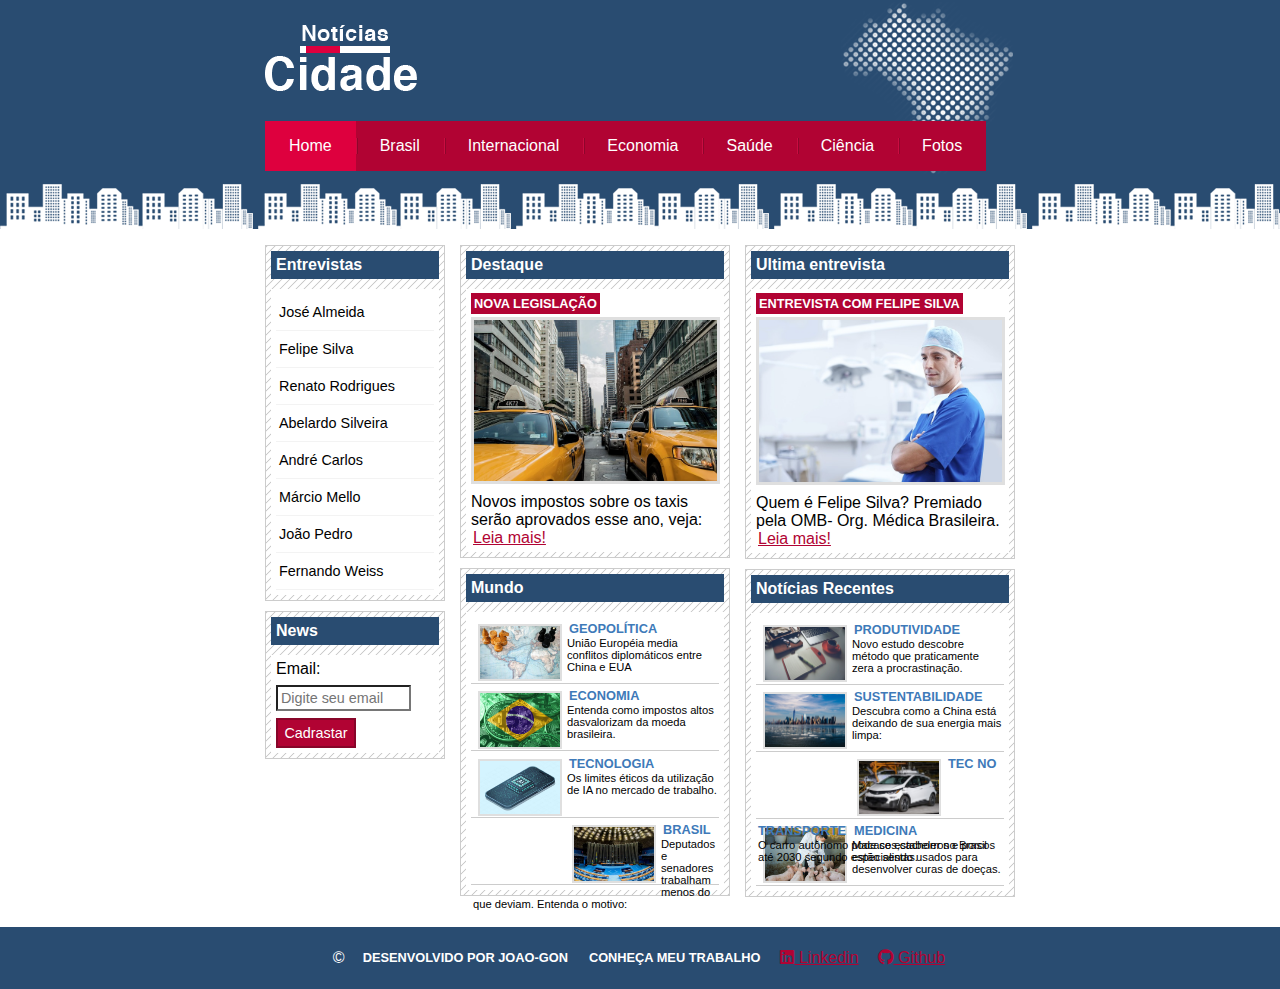
<file: Projeto Notícias da Cidade/Html/index.html>
<!DOCTYPE html>
<html lang="pt-BR">
    <head>
        <title>Notícias cidade</title>
        <meta charset="UTF-8">
        <meta name="viewport" content="width=device-width, initial-scale=1.1">
        <link rel="stylesheet" href="https://cdnjs.cloudflare.com/ajax/libs/font-awesome/6.4.2/css/all.min.css">
        <!-- Favicon -->
        <link rel="icon" type="image/x-icon" sizes="32X32" href="../Imagens/icon NC.png">
        <!-- Arquivo Css -->
        <link rel="stylesheet" href="../Css/noticia-da-cidade.css">
    </head>

    <body id="tres-colunas" class="home">

        <!--Início Conteiner-->
        <div id="container">

            <!--Início Topo-->
            <div id="topo">
                
                <h1 class="logo">Noticias Cidade</h1>

                <ul id="navegacao">

                    <li class="primeiro">
                        <a id="home" href="index.html">Home</a>
                    </li>

                    <li>
                        <a id="brasil" href="brasil.html">Brasil</a>
                    </li>

                    <li>
                        <a id="internacional" href="internacional.html">Internacional</a>
                    </li>
                    
                    <li>
                        <a id="economia" href="economia.html">Economia</a>
                    </li>

                    <li>
                        <a id="saude" href="saude.html">Saúde</a>
                    </li>

                    <li>
                        <a id="ciencia" href="ciencia.html">Ciência</a>
                    </li>

                    <li>
                        <a id="fotos" href="fotos.html">Fotos</a>
                    </li>

                </ul>

            </div><!--Fim Topo-->

            <!--Início Conteudo-->
            <div id="conteudo">

                <div id="primario">

                    <div class="caixa destaque">

                        <h2>Destaque</h2>

                        <div class="caixa-conteudo">

                            <h3>Nova legislação</h3>

                            <img class="imagem-principal" src="../Imagens/taxi.jpg" alt="" width="100%">

                            <p>Novos impostos sobre os taxis serão aprovados esse ano, veja:</p>

                            <a href="brasil.html">Leia mais!</a>

                        </div>

                    </div>

                    <div class="caixa">

                        <h2>Mundo</h2>

                        <div class="caixa-conteudo">

                            <ul id="lista-noticias">

                                <li>
                                    <a href="internacional.html">
                                        <img src="../Imagens/GEOPOLÍTICA.jpg" width="80">
                                    
                                        <h3>Geopolítica</h3>
                                        <p>União Européia media conflitos diplomáticos entre China e EUA</p>
                                    </a>
                                </li>

                                <li>
                                    <a href="economia.html">
                                        <img src="../Imagens/ECONOMIA BRASIL.jpg" width="80">
                                    
                                        <h3>Economia </h3>
                                        <p>Entenda como impostos altos dasvalorizam da moeda brasileira.</p>
                                    </a>
                                </li>

                                <li>
                                    <a href="ciencia.html">
                                        <img src="../Imagens/TEC3.avif" width="80">
                                    
                                        <h3>Tecnologia </h3>
                                        <p>Os limites éticos da utilização de IA no mercado de trabalho.</p>
                                    </a>
                                </li>

                                <li>
                                    <a href="brasil.html">
                                        <img src="../Imagens/senado.webp" width="80">
                                    
                                        <h3>Brasil </h3>
                                        <p>Deputados e senadores trabalham menos do que deviam. Entenda o motivo:</p>
                                    </a>
                                </li>
                                
                            </ul>

                        </div>

                    </div>

                </div>


                <div id="secundario">

                    <div class="caixa destaque">

                        <h2> Ultima entrevista </h2>

                        <div class="caixa-conteudo">

                            <h3>Entrevista com Felipe Silva</h3>

                            <img class="imagem-principal" src="../Imagens/doutor.jpg" alt="" width="100%">

                            <p>Quem é Felipe Silva? Premiado pela OMB- Org. Médica Brasileira.</p>

                            <a href="saude.html">Leia mais!</a>

                        </div>

                    </div>

                     <div class="caixa"> 

                        <h2>Notícias Recentes</h2>

                        <div class="caixa-conteudo">

                            <ul id="lista-noticias">

                                <li>
                                    <a href="economia.html">
                                        <img src="../Imagens/tecnologia.jpg" width="80">
                                    
                                        <h3>Produtividade </h3>
                                        <p>Novo estudo descobre método que praticamente zera a procrastinação.</p>
                                    </a>
                                </li>

                                <li>
                                    <a href="internacional.html">
                                        <img src="../Imagens/cidade.jpg" width="80">
                                    
                                        <h3>Sustentabilidade</h3>
                                        <p> Descubra como a China está deixando de sua energia mais limpa:</p>
                                    </a>
                                </li>

                                <li>
                                    <a href="ciencia.html">
                                        <img src="../Imagens/Carros-autonomos-1.jpg" width="80">
                                    
                                        <h3>Tec no Transporte </h3>
                                        <p>O carro autônomo pode se estabeler no Brasil até 2030 segundo especialistas.</p>
                                    </a>
                                </li>

                                <li>
                                    <a href="saude.html">
                                        <img src="../Imagens/porcos2.jpeg" width="80">
                                    
                                        <h3>Medicina </h3>
                                        <p>Macacos,cachorros e porcos estão sendo usados para desenvolver curas de doeças.</p>
                                    </a>
                                </li>
                                
                            </ul>

                        </div>

                    </div>
                    
                </div>

                <!--Início Lateral-->
                <div id="lateral">

                    <div class="caixa">

                        <h2>Entrevistas</h2>

                        <div class="caixa-conteudo">
                            <ul>
                                <li> <a href="">José Almeida</a></li>
                                <li><a href="">Felipe Silva</a></li>
                                <li><a href="">Renato Rodrigues</a></li>
                                <li><a href="">Abelardo Silveira</a></li>
                                <li><a href="">André Carlos</a></li>
                                <li><a href="">Márcio Mello</a></li>
                                <li><a href="">João Pedro</a></li>
                                <li><a href="">Fernando Weiss</a></li>
                            </ul>
                        </div>

                    </div>

                    <div class="caixa">

                        <h2>News</h2>

                        <div class="caixa-conteudo">
                            
                            <form action="">

                                <div>

                                    <label for="email">Email:</label>
                                    <input type="text" name="email" id="email" placeholder="Digite seu email">

                                </div>
                                
                                <div>

                                    <input class="submit" type="submit" value="Cadrastar">

                                </div>
                            </form>

                        </div>

                    </div>

                </div><!--Fim Lateral-->
               
            </div> <!--Fim Conteudo-->

        </div><!--Fim Conteiner-->

        <!--Início Rodapé-->
        <div id="conteiner-rodape" style="clear: both;"> 

            <div id="rodape">
                &copy; 
                <h3>Desenvolvido por Joao-GON</h3> 
                <h3>Conheça meu trabalho</h3>
                <a href="https://www.linkedin.com/in/jo%C3%A3o-gon%C3%A7alves01/">
                <i class="fa-brands fa-linkedin"></i> Linkedin</a>
                <a href="https://github.com/joao-GON">
                <i class="fa-brands fa-github"></i> Github</a>
            </div>
        </div><!--Fim Rodapé-->
        
    </body>

</html>
</file>
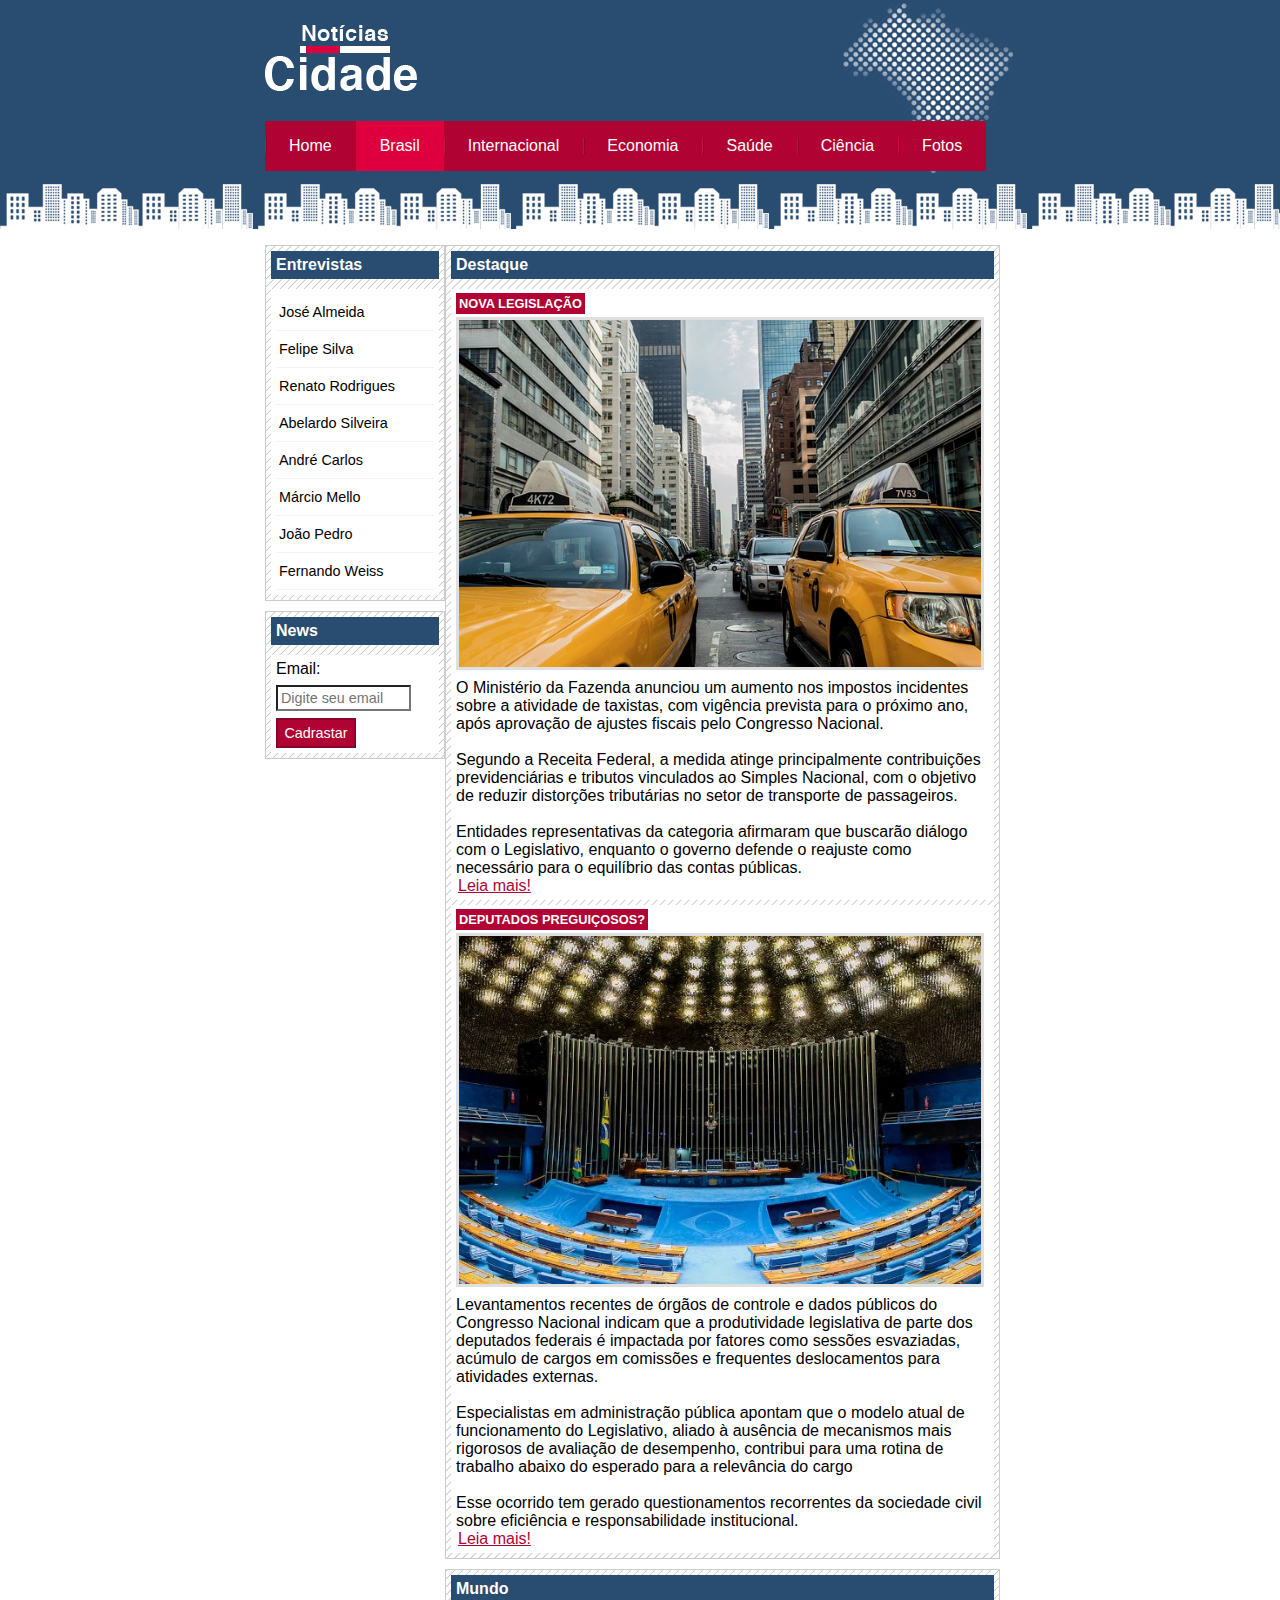
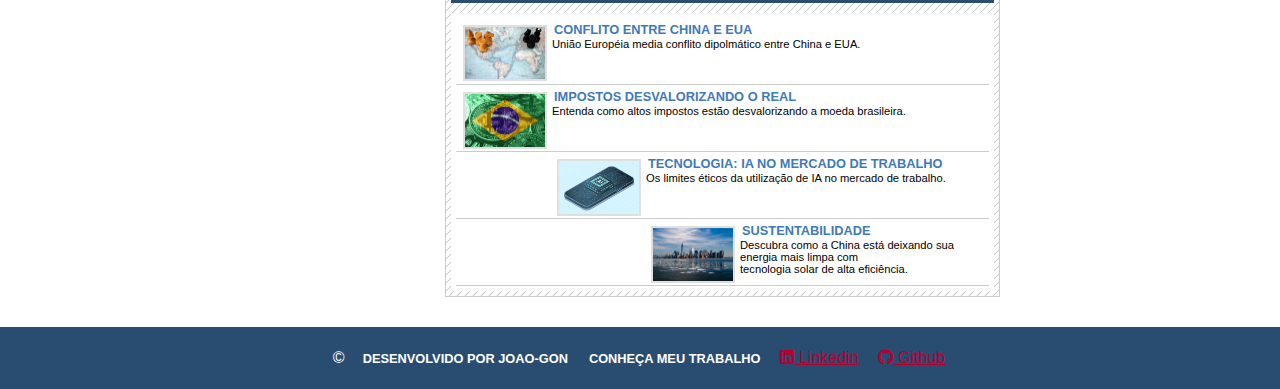
<file: Projeto Notícias da Cidade/Html/brasil.html>
<!DOCTYPE html>
<html lang="pt-BR">
    <head>
        <title>Notícias cidade</title>
        <meta charset="UTF-8">
        <meta name="viewport" content="width=device-width, initial-scale=1.1">
        <link rel="stylesheet" href="https://cdnjs.cloudflare.com/ajax/libs/font-awesome/6.4.2/css/all.min.css">
        <!-- Favicon -->
        <link rel="icon" type="image/x-icon" sizes="32X32" href="../Imagens/icon NC.png">
        <!-- Arquivo Css -->
        <link rel="stylesheet" href="../Css/noticia-da-cidade.css">
    </head>

    <body id="duas-colunas" class="brasil">

        <!--Início Conteiner-->
        <div id="container">

            <!--Início Topo-->
            <div id="topo">
                
                <h1 class="logo">Noticias Cidade</h1>

                <ul id="navegacao">

                    <li class="primeiro">
                        <a id="home" href="index.html">Home</a>
                    </li>

                    <li>
                        <a id="brasil" href="brasil.html">Brasil</a>
                    </li>

                    <li>
                        <a id="internacional" href="internacional.html">Internacional</a>
                    </li>
                    
                    <li>
                        <a id="economia" href="economia.html">Economia</a>
                    </li>

                    <li>
                        <a id="saude" href="saude.html">Saúde</a>
                    </li>

                    <li>
                        <a id="ciencia" href="ciencia.html">Ciência</a>
                    </li>

                    <li>
                        <a id="fotos" href="fotos.html">Fotos</a>
                    </li>

                </ul>

            </div><!--Fim Topo-->

            <!--Início Conteudo-->
            <div id="conteudo">

                <div id="primario">

                    <div class="caixa destaque">

                        <h2>Destaque</h2>

                        <div class="caixa-conteudo">

                            <h3>Nova legislação</h3>

                            <img class="imagem-principal" src="../Imagens/taxi.jpg" alt="" width="100%">

                            <p>O Ministério da Fazenda anunciou um aumento nos impostos incidentes sobre a atividade 
                                de taxistas, com vigência prevista para o próximo ano, após aprovação de ajustes fiscais
                                pelo Congresso Nacional. <br> <br>
                               Segundo a Receita Federal, a medida atinge principalmente contribuições previdenciárias e
                               tributos vinculados ao Simples Nacional, com o objetivo de reduzir distorções tributárias 
                               no setor de transporte de passageiros.<br> <br> Entidades representativas da categoria afirmaram que
                                buscarão diálogo com o Legislativo, enquanto o governo defende o reajuste como necessário 
                                para o equilíbrio das contas públicas.
                            </p>

                            <a href="">Leia mais!</a>

                        </div>


                        <div class="caixa-conteudo">

                            <h3>Deputados Preguiçosos?</h3>

                            <img class="imagem-principal" src="../Imagens/senado.webp" alt="" width="100%">

                            <p>Levantamentos recentes de órgãos de controle e dados públicos do Congresso Nacional
                                indicam que a produtividade legislativa de parte dos deputados federais é impactada
                                por fatores como sessões esvaziadas, acúmulo de cargos em comissões e frequentes
                                deslocamentos para atividades externas.<br> <br> Especialistas em administração pública apontam 
                                que o modelo atual de funcionamento do Legislativo, aliado à ausência de mecanismos mais 
                                rigorosos de avaliação de desempenho, contribui para uma rotina de trabalho abaixo do 
                                esperado para a relevância do cargo<br> <br> Esse ocorrido tem gerado questionamentos recorrentes da 
                                sociedade civil sobre eficiência e responsabilidade institucional.</p>

                            <a href="">Leia mais!</a>

                        </div>

                    </div>

                    

                    <div class="caixa">

                        <h2>Mundo</h2>

                        <div class="caixa-conteudo">

                            <ul id="lista-noticias">

                                <li>
                                    <a href="internacional.html">
                                        <img src="../Imagens/GEOPOLÍTICA.jpg" width="80">
                                    
                                        <h3>Conflito entre China e EUA </h3>
                                        <p>União Européia media conflito dipolmático entre China e EUA.</p>
                                    </a>
                                </li>

                                <li>
                                    <a href="economia.html">
                                        <img src="../Imagens/ECONOMIA BRASIL.jpg" width="80">
                                    
                                        <h3>Impostos desvalorizando o real </h3>
                                        <p>Entenda como altos impostos estão desvalorizando a moeda brasileira.</p>
                                    </a>
                                </li>

                                <li>
                                    <a href="ciencia.html">
                                        <img src="../Imagens/TEC3.avif" width="80">
                                    
                                        <h3>Tecnologia: IA no mercado de trabalho </h3>
                                        <p>Os limites éticos da utilização de IA no mercado de trabalho.</p>
                                    </a>
                                </li>

                                <li>
                                    <a href="internacional.html">
                                        <img src="../Imagens/cidade.jpg" width="80">
                                    
                                        <h3>Sustentabilidade </h3>
                                        <p>Descubra como a China está deixando sua energia mais limpa com <br> tecnologia solar de alta eficiência.</p>
                                    </a>
                                </li>
                                
                            </ul>

                        </div>

                    </div>

                </div>


                <!--Início Lateral-->
                <div id="lateral">

                    <div class="caixa">

                        <h2>Entrevistas</h2>

                        <div class="caixa-conteudo">
                            <ul>
                                <li> <a href="">José Almeida</a></li>
                                <li><a href="">Felipe Silva</a></li>
                                <li><a href="">Renato Rodrigues</a></li>
                                <li><a href="">Abelardo Silveira</a></li>
                                <li><a href="">André Carlos</a></li>
                                <li><a href="">Márcio Mello</a></li>
                                <li><a href="">João Pedro</a></li>
                                <li><a href="">Fernando Weiss</a></li>
                            </ul>
                        </div>

                    </div>

                    <div class="caixa">

                        <h2>News</h2>

                        <div class="caixa-conteudo">
                            
                            <form action="">

                                <div>

                                    <label for="email">Email:</label>
                                    <input type="text" name="email" id="email" placeholder="Digite seu email">

                                </div>
                                
                                <div>

                                    <input class="submit" type="submit" value="Cadrastar">

                                </div>
                            </form>

                        </div>

                    </div>

                </div><!--Fim Lateral-->
               
            </div> <!--Fim Conteudo-->

        </div><!--Fim Conteiner-->

        <!--Início Rodapé-->
        <div id="conteiner-rodape" style="clear: both;"> 

            <div id="rodape">
                &copy; 
                <h3>Desenvolvido por Joao-GON</h3> 
                <h3>Conheça meu trabalho</h3>
                <a href="https://www.linkedin.com/in/jo%C3%A3o-gon%C3%A7alves01/">
                <i class="fa-brands fa-linkedin"></i> Linkedin</a>
                <a href="https://github.com/joao-GON">
                <i class="fa-brands fa-github"></i> Github</a>
            </div>

        </div><!--Fim Rodapé-->
        
    </body>

</html>
</file>
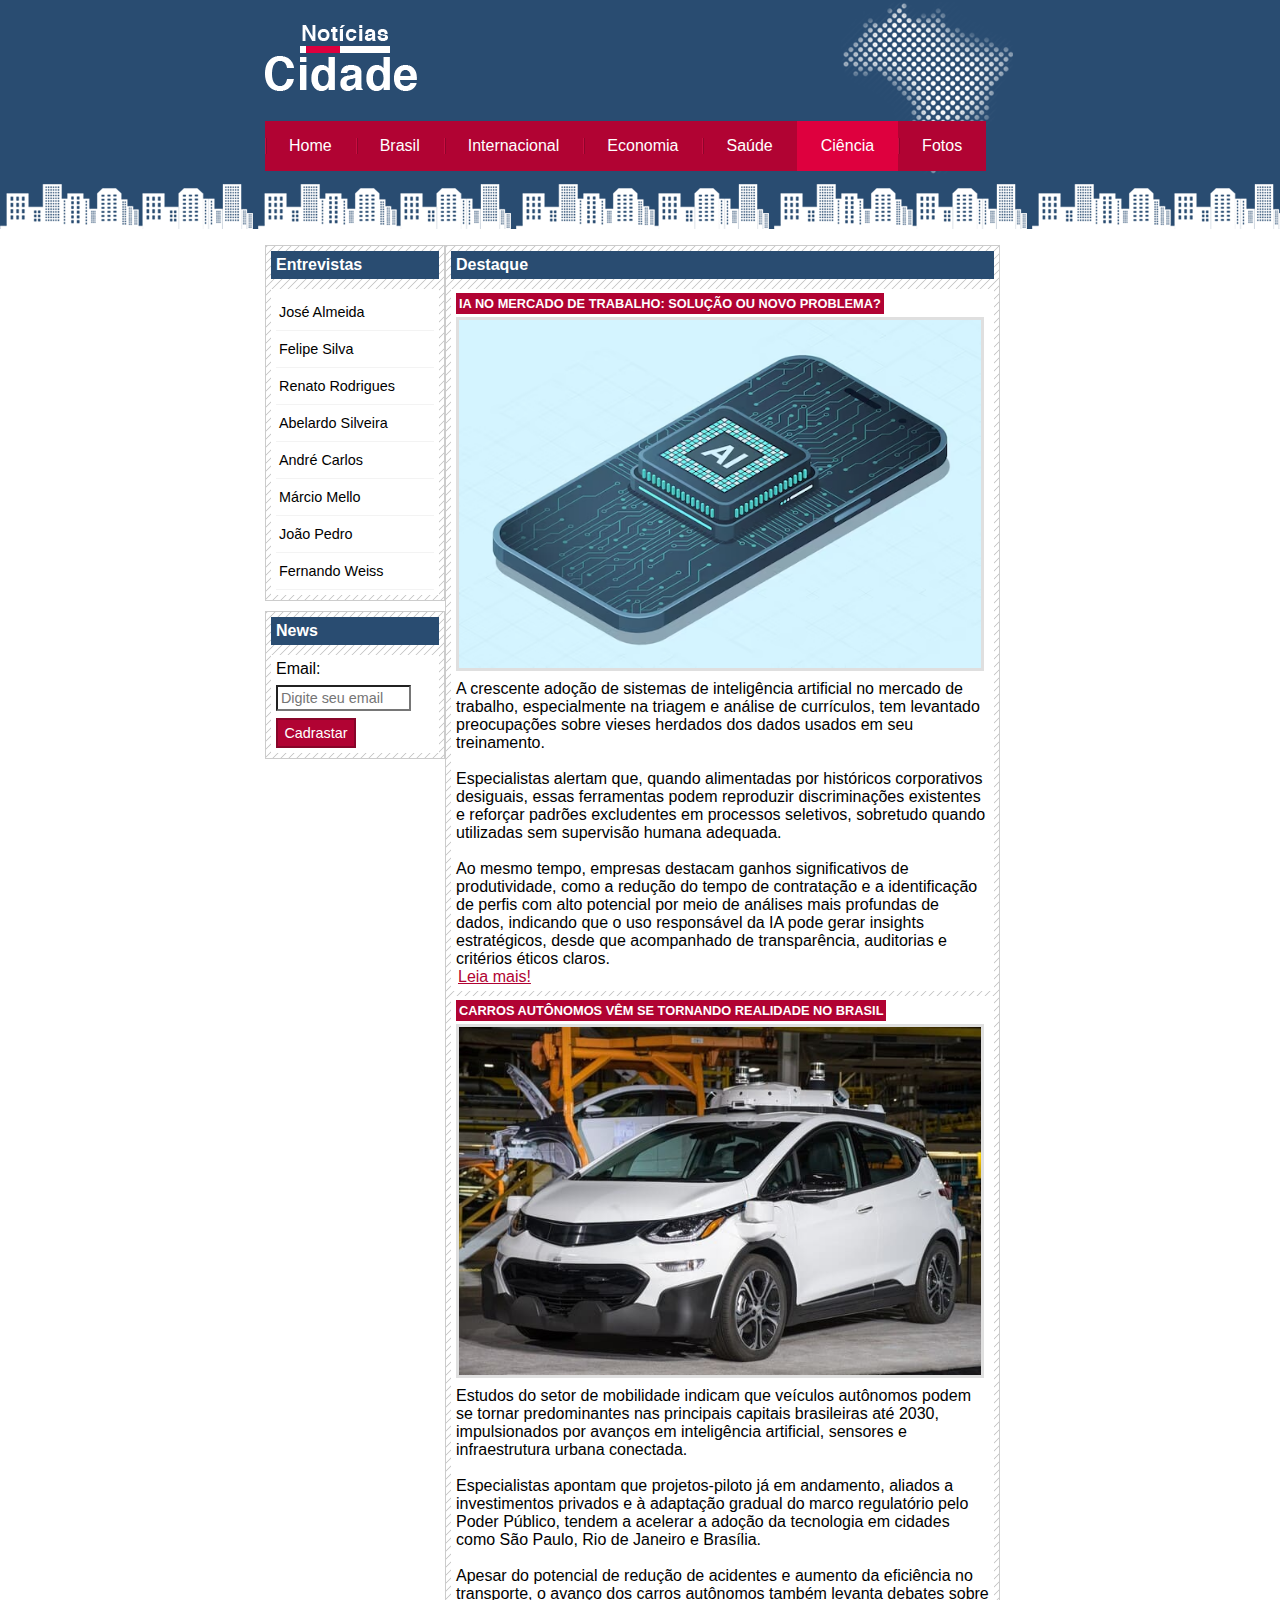
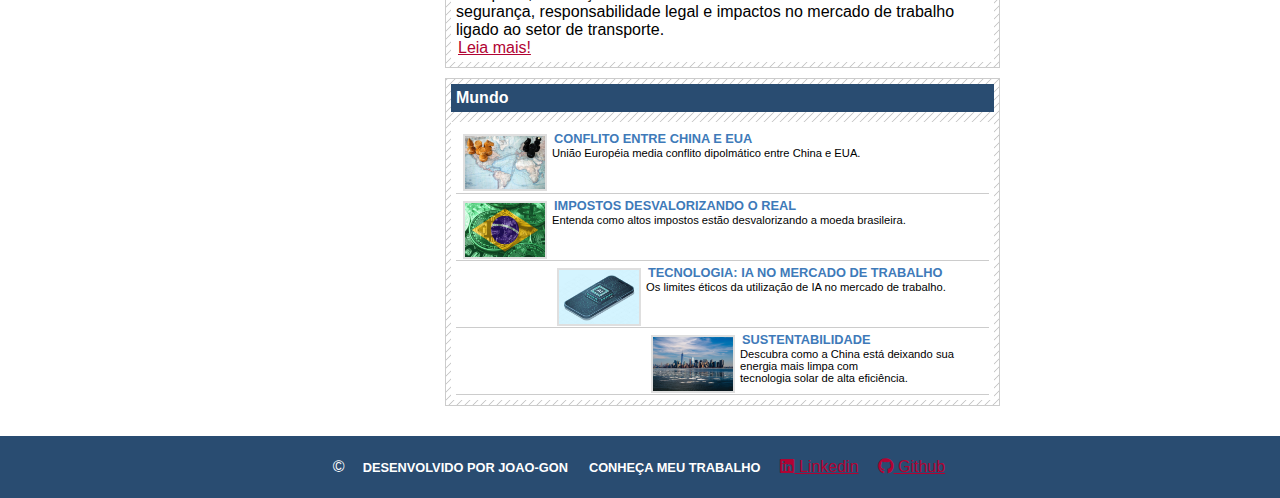
<file: Projeto Notícias da Cidade/Html/ciencia.html>
<!DOCTYPE html>
<html lang="pt-BR">
    <head>
        <title>Notícias cidade</title>
        <meta charset="UTF-8">
        <meta name="viewport" content="width=device-width, initial-scale=1.1">
        <link rel="stylesheet" href="https://cdnjs.cloudflare.com/ajax/libs/font-awesome/6.4.2/css/all.min.css">
        <!-- Favicon -->
        <link rel="icon" type="image/x-icon" sizes="32X32" href="../Imagens/icon NC.png">
        <!-- Arquivo Css -->
        <link rel="stylesheet" href="../Css/noticia-da-cidade.css">
    </head>

    <body id="duas-colunas" class="ciencia">

        <!--Início Conteiner-->
        <div id="container">

            <!--Início Topo-->
            <div id="topo">
                
                <h1 class="logo">Noticias Cidade</h1>

                <ul id="navegacao">

                    <li class="primeiro">
                        <a id="home" href="index.html">Home</a>
                    </li>

                    <li>
                        <a id="brasil" href="brasil.html">Brasil</a>
                    </li>

                    <li>
                        <a id="internacional" href="internacional.html">Internacional</a>
                    </li>
                    
                    <li>
                        <a id="economia" href="economia.html">Economia</a>
                    </li>

                    <li>
                        <a id="saude" href="saude.html">Saúde</a>
                    </li>

                    <li>
                        <a id="ciencia" href="ciencia.html">Ciência</a>
                    </li>

                    <li>
                        <a id="fotos" href="fotos.html">Fotos</a>
                    </li>

                </ul>

            </div><!--Fim Topo-->

            <!--Início Conteudo-->
            <div id="conteudo">

                <div id="primario">

                    <div class="caixa destaque">

                        <h2>Destaque</h2>

                        <div class="caixa-conteudo">

                            <h3>IA no mercado de trabalho: Solução ou novo problema? </h3>

                            <img class="imagem-principal" src="../Imagens/TEC3.avif" alt="" width="100%">

                            <p> A crescente adoção de sistemas de inteligência artificial no mercado de trabalho,
                                especialmente na triagem e análise de currículos, tem levantado preocupações sobre
                                vieses herdados dos dados usados em seu treinamento.<br> <br> Especialistas alertam que,
                                quando alimentadas por históricos corporativos desiguais, essas ferramentas 
                                podem reproduzir discriminações existentes e reforçar padrões excludentes em 
                                processos seletivos, sobretudo quando utilizadas sem supervisão humana 
                                adequada.<br> <br> Ao mesmo tempo, empresas destacam ganhos significativos de produtividade,
                                como a redução do tempo de contratação e a identificação de perfis com alto potencial
                                por meio de análises mais profundas de dados, indicando que o uso responsável da IA 
                                pode gerar insights estratégicos, desde que acompanhado de transparência, auditorias 
                                e critérios éticos claros.
                            </p>

                            <a href="">Leia mais!</a>

                        </div>

                         <div class="caixa-conteudo">

                            <h3>Carros autônomos vêm se tornando realidade no Brasil</h3>

                            <img class="imagem-principal" src="../Imagens/Carros-autonomos-1.jpg" alt="" width="100%">

                            <p>Estudos do setor de mobilidade indicam que veículos autônomos podem se tornar predominantes 
                               nas principais capitais brasileiras até 2030, impulsionados por avanços em inteligência artificial, 
                               sensores e infraestrutura urbana conectada.<br> <br> Especialistas apontam que projetos-piloto já em andamento, 
                               aliados a investimentos privados e à adaptação gradual do marco regulatório pelo Poder Público, tendem
                               a acelerar a adoção da tecnologia em cidades como São Paulo, Rio de Janeiro e Brasília.<br> <br> Apesar do potencial 
                               de redução de acidentes e aumento da eficiência no transporte, o avanço dos carros autônomos também levanta
                               debates sobre segurança, responsabilidade legal e impactos no mercado de trabalho ligado ao setor de transporte.
                            </p>

                            <a href="">Leia mais!</a>

                        </div>

                    

                    </div>


                    <div class="caixa">

                        <h2>Mundo</h2>

                        <div class="caixa-conteudo">

                            <ul id="lista-noticias">

                                <li>
                                    <a href="internacional.html">
                                        <img src="../Imagens/GEOPOLÍTICA.jpg" width="80">
                                    
                                        <h3>Conflito entre China e EUA </h3>
                                        <p>União Européia media conflito dipolmático entre China e EUA.</p>
                                    </a>
                                </li>

                                <li>
                                    <a href="economia.html">
                                        <img src="../Imagens/ECONOMIA BRASIL.jpg" width="80">
                                    
                                        <h3>Impostos desvalorizando o real </h3>
                                        <p>Entenda como altos impostos estão desvalorizando a moeda brasileira.</p>
                                    </a>
                                </li>

                                <li>
                                    <a href="ciencia.html">
                                        <img src="../Imagens/TEC3.avif" width="80">
                                    
                                        <h3>Tecnologia: IA no mercado de trabalho </h3>
                                        <p>Os limites éticos da utilização de IA no mercado de trabalho.</p>
                                    </a>
                                </li>

                                <li>
                                    <a href="internacional.html">
                                        <img src="../Imagens/cidade.jpg" width="80">
                                    
                                        <h3>Sustentabilidade </h3>
                                        <p>Descubra como a China está deixando sua energia mais limpa com <br> tecnologia solar de alta eficiência.</p>
                                    </a>
                                </li>
                                
                            </ul>

                        </div>

                    </div>

                </div>


                <!--Início Lateral-->
                <div id="lateral">

                    <div class="caixa">

                        <h2>Entrevistas</h2>

                        <div class="caixa-conteudo">
                            <ul>
                                <li> <a href="">José Almeida</a></li>
                                <li><a href="">Felipe Silva</a></li>
                                <li><a href="">Renato Rodrigues</a></li>
                                <li><a href="">Abelardo Silveira</a></li>
                                <li><a href="">André Carlos</a></li>
                                <li><a href="">Márcio Mello</a></li>
                                <li><a href="">João Pedro</a></li>
                                <li><a href="">Fernando Weiss</a></li>
                            </ul>
                        </div>

                    </div>

                    <div class="caixa">

                        <h2>News</h2>

                        <div class="caixa-conteudo">
                            
                            <form action="">

                                <div>

                                    <label for="email">Email:</label>
                                    <input type="text" name="email" id="email" placeholder="Digite seu email">

                                </div>
                                
                                <div>

                                    <input class="submit" type="submit" value="Cadrastar">

                                </div>
                            </form>

                        </div>

                    </div>

                </div><!--Fim Lateral-->
               
            </div> <!--Fim Conteudo-->

        </div><!--Fim Conteiner-->

        <!--Início Rodapé-->
        <div id="conteiner-rodape" style="clear: both;"> 

            <div id="rodape">
                &copy; 
                <h3>Desenvolvido por Joao-GON</h3> 
                <h3>Conheça meu trabalho</h3>
                <a href="https://www.linkedin.com/in/jo%C3%A3o-gon%C3%A7alves01/">
                <i class="fa-brands fa-linkedin"></i> Linkedin</a>
                <a href="https://github.com/joao-GON">
                <i class="fa-brands fa-github"></i> Github</a>
            </div>

        </div><!--Fim Rodapé-->
        
    </body>

</html>
</file>
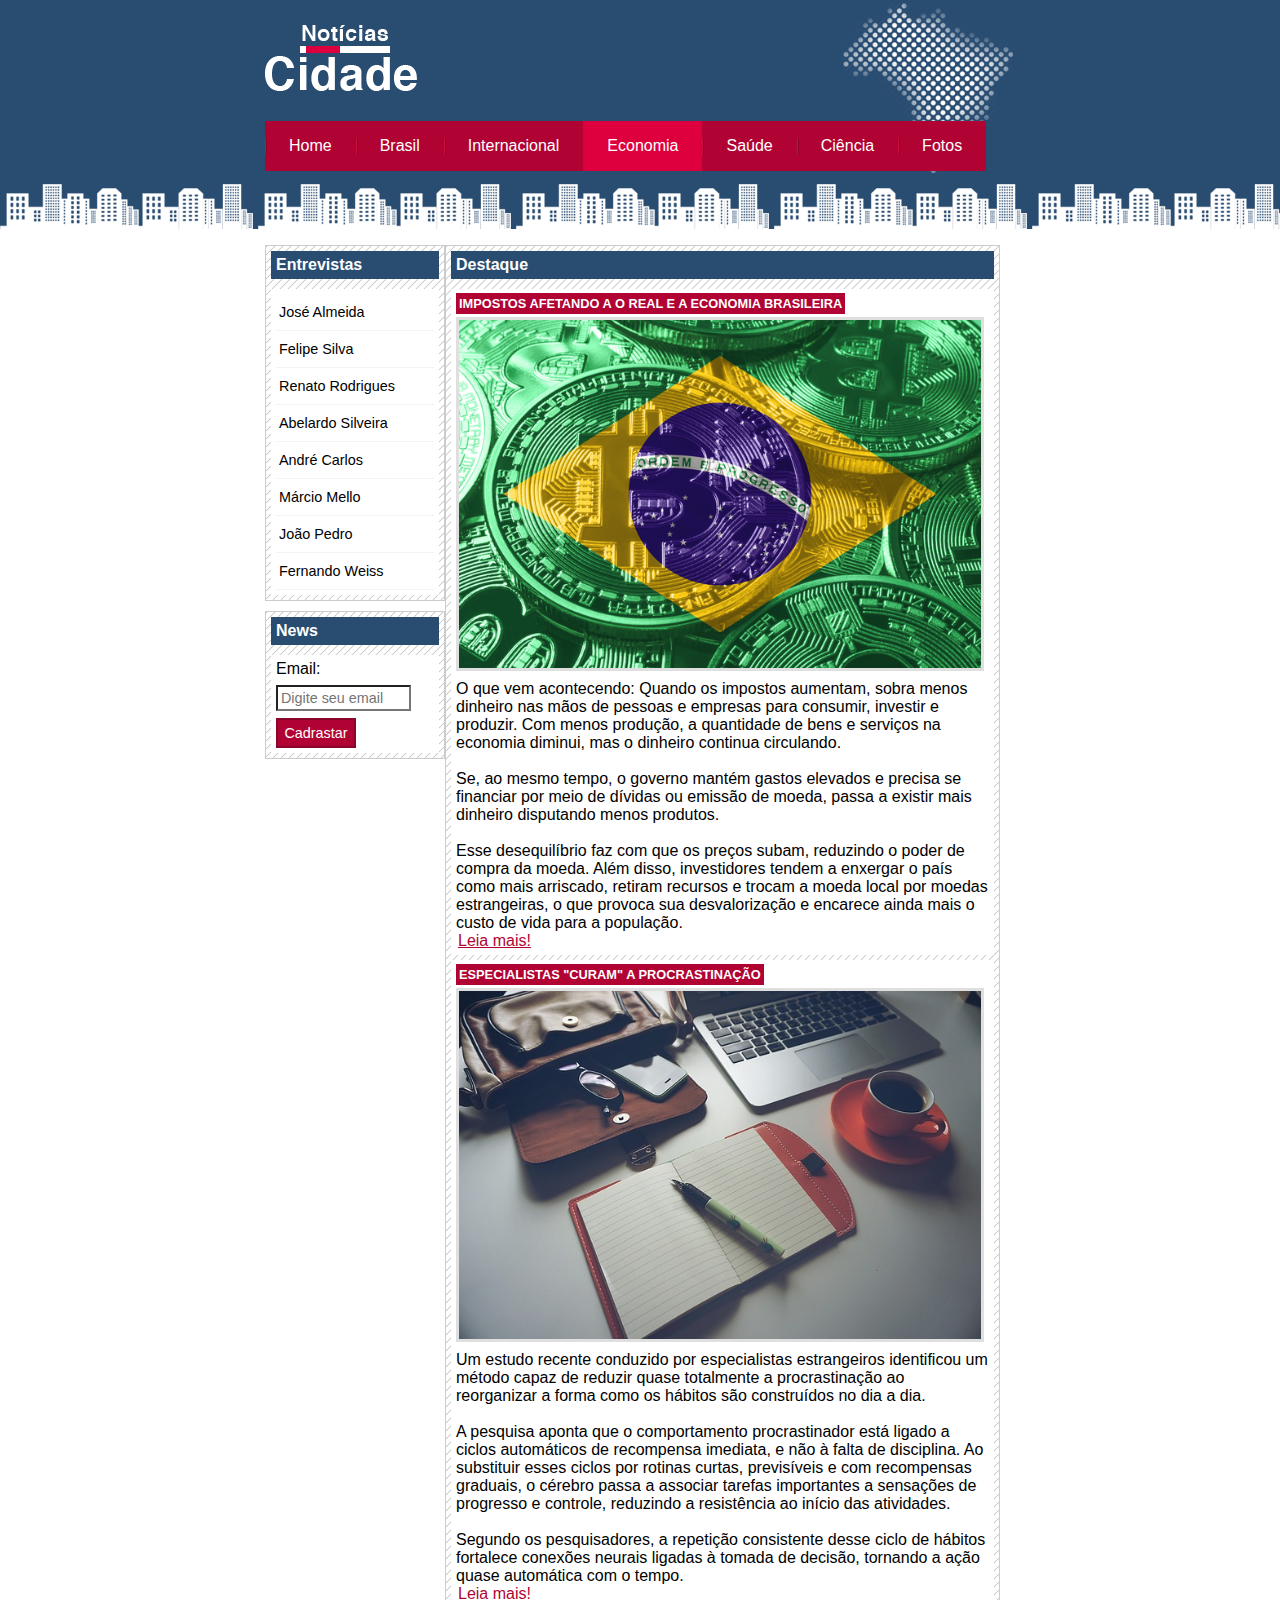
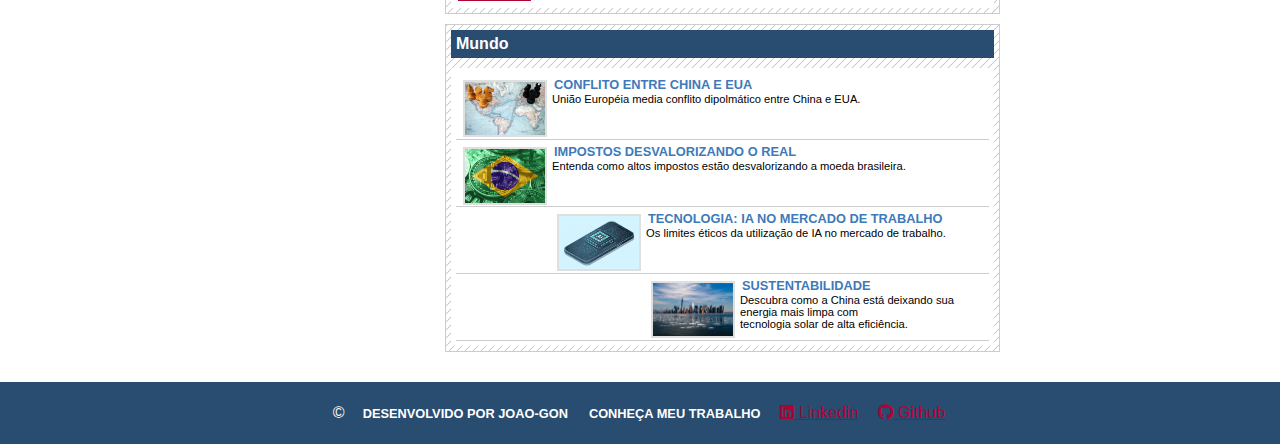
<file: Projeto Notícias da Cidade/Html/economia.html>
<!DOCTYPE html>
<html lang="pt-BR">
    <head>
        <title>Notícias cidade</title>
        <meta charset="UTF-8">
        <meta name="viewport" content="width=device-width, initial-scale=1.1">
        <link rel="stylesheet" href="https://cdnjs.cloudflare.com/ajax/libs/font-awesome/6.4.2/css/all.min.css">
        <!-- Favicon -->
        <link rel="icon" type="image/x-icon" sizes="32X32" href="../Imagens/icon NC.png">
        <!-- Arquivo Css -->
        <link rel="stylesheet" href="../Css/noticia-da-cidade.css">
    </head>

    <body id="duas-colunas" class="economia">

        <!--Início Conteiner-->
        <div id="container">

            <!--Início Topo-->
            <div id="topo">
                
                <h1 class="logo">Noticias Cidade</h1>

                <ul id="navegacao">

                    <li class="primeiro">
                        <a id="home" href="index.html">Home</a>
                    </li>

                    <li>
                        <a id="brasil" href="brasil.html">Brasil</a>
                    </li>

                    <li>
                        <a id="internacional" href="internacional.html">Internacional</a>
                    </li>
                    
                    <li>
                        <a id="economia" href="economia.html">Economia</a>
                    </li>

                    <li>
                        <a id="saude" href="saude.html">Saúde</a>
                    </li>

                    <li>
                        <a id="ciencia" href="ciencia.html">Ciência</a>
                    </li>

                    <li>
                        <a id="fotos" href="fotos.html">Fotos</a>
                    </li>

                </ul>

            </div><!--Fim Topo-->

            <!--Início Conteudo-->
            <div id="conteudo">

                <div id="primario">

                    <div class="caixa destaque">

                        <h2>Destaque</h2>

                        <div class="caixa-conteudo">

                            <h3>Impostos afetando a o real e a economia brasileira</h3>

                            <img class="imagem-principal" src="../Imagens/ECONOMIA BRASIL.jpg" alt="" width="100%">

                            <p>O que vem acontecendo: Quando os impostos aumentam, sobra menos dinheiro nas mãos de pessoas e empresas para consumir, 
                               investir e produzir. Com menos produção, a quantidade de bens e serviços na economia diminui, 
                               mas o dinheiro continua circulando. <br> <br>Se, ao mesmo tempo, o governo mantém gastos elevados e 
                               precisa se financiar por meio de dívidas ou emissão de moeda, passa a existir mais dinheiro 
                               disputando menos produtos.<br> <br> Esse desequilíbrio faz com que os preços subam, reduzindo o 
                               poder de compra da moeda. Além disso, investidores tendem a enxergar o país como mais 
                               arriscado, retiram recursos e trocam a moeda local por moedas estrangeiras, o que 
                               provoca sua desvalorização e encarece ainda mais o custo de vida para a população.
                            </p>

                            <a href="">Leia mais!</a>

                        </div>

                        <div class="caixa-conteudo">

                            <h3>Especialistas "curam" a procrastinação</h3>

                            <img class="imagem-principal" src="../Imagens/tecnologia.jpg" alt="" width="100%">

                            <p>Um estudo recente conduzido por especialistas estrangeiros identificou um 
                              método capaz de reduzir quase totalmente a procrastinação ao reorganizar a 
                              forma como os hábitos são construídos no dia a dia.<br> <br> A pesquisa aponta que o 
                              comportamento procrastinador está ligado a ciclos automáticos de recompensa 
                              imediata, e não à falta de disciplina. Ao substituir esses ciclos por rotinas 
                              curtas, previsíveis e com recompensas graduais, o cérebro passa a associar 
                              tarefas importantes a sensações de progresso e controle, reduzindo a resistência
                              ao início das atividades.<br> <br> Segundo os pesquisadores, a repetição consistente 
                              desse ciclo de hábitos fortalece conexões neurais ligadas à tomada de decisão,
                               tornando a ação quase automática com o tempo.
                            </p>

                            <a href="">Leia mais!</a>

                        </div>

                    

                    </div>


                    <div class="caixa">

                        <h2>Mundo</h2>

                        <div class="caixa-conteudo">

                            <ul id="lista-noticias">

                                <li>
                                    <a href="internacional.html">
                                        <img src="../Imagens/GEOPOLÍTICA.jpg" width="80">
                                    
                                        <h3>Conflito entre China e EUA </h3>
                                        <p>União Européia media conflito dipolmático entre China e EUA.</p>
                                    </a>
                                </li>

                                <li>
                                    <a href="economia.html">
                                        <img src="../Imagens/ECONOMIA BRASIL.jpg" width="80">
                                    
                                        <h3>Impostos desvalorizando o real </h3>
                                        <p>Entenda como altos impostos estão desvalorizando a moeda brasileira.</p>
                                    </a>
                                </li>

                                <li>
                                    <a href="ciencia.html">
                                        <img src="../Imagens/TEC3.avif" width="80">
                                    
                                        <h3>Tecnologia: IA no mercado de trabalho </h3>
                                        <p>Os limites éticos da utilização de IA no mercado de trabalho.</p>
                                    </a>
                                </li>

                                <li>
                                    <a href="internacional.html">
                                        <img src="../Imagens/cidade.jpg" width="80">
                                    
                                        <h3>Sustentabilidade </h3>
                                        <p>Descubra como a China está deixando sua energia mais limpa com <br> tecnologia solar de alta eficiência.</p>
                                    </a>
                                </li>
                                
                            </ul>

                        </div>

                    </div>

                </div>


                <!--Início Lateral-->
                <div id="lateral">

                    <div class="caixa">

                        <h2>Entrevistas</h2>

                        <div class="caixa-conteudo">
                            <ul>
                                <li> <a href="">José Almeida</a></li>
                                <li><a href="">Felipe Silva</a></li>
                                <li><a href="">Renato Rodrigues</a></li>
                                <li><a href="">Abelardo Silveira</a></li>
                                <li><a href="">André Carlos</a></li>
                                <li><a href="">Márcio Mello</a></li>
                                <li><a href="">João Pedro</a></li>
                                <li><a href="">Fernando Weiss</a></li>
                            </ul>
                        </div>

                    </div>

                    <div class="caixa">

                        <h2>News</h2>

                        <div class="caixa-conteudo">
                            
                            <form action="">

                                <div>

                                    <label for="email">Email:</label>
                                    <input type="text" name="email" id="email" placeholder="Digite seu email">

                                </div>
                                
                                <div>

                                    <input class="submit" type="submit" value="Cadrastar">

                                </div>
                            </form>

                        </div>

                    </div>

                </div><!--Fim Lateral-->
               
            </div> <!--Fim Conteudo-->

        </div><!--Fim Conteiner-->

        <!--Início Rodapé-->
        <div id="conteiner-rodape" style="clear: both;"> 

            <div id="rodape">
                &copy; 
                <h3>Desenvolvido por Joao-GON</h3> 
                <h3>Conheça meu trabalho</h3>
                <a href="https://www.linkedin.com/in/jo%C3%A3o-gon%C3%A7alves01/">
                <i class="fa-brands fa-linkedin"></i> Linkedin</a>
                <a href="https://github.com/joao-GON">
                <i class="fa-brands fa-github"></i> Github</a>
            </div>

        </div><!--Fim Rodapé-->
        
    </body>

</html>
</file>
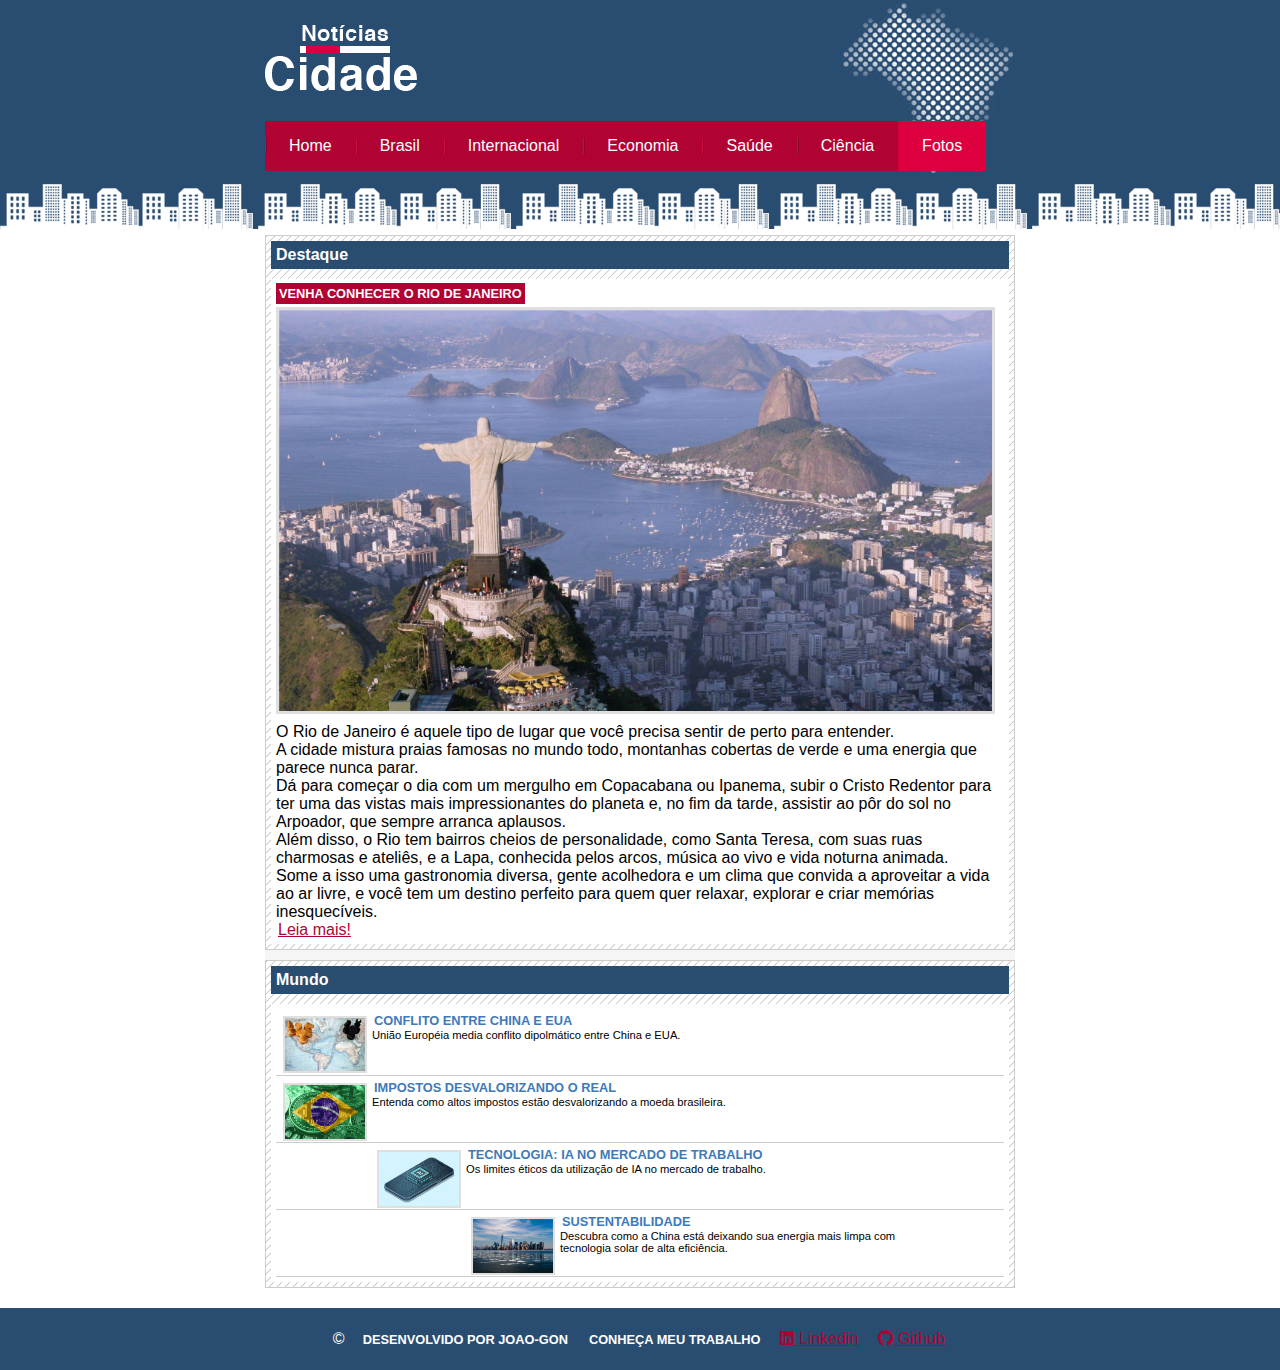
<file: Projeto Notícias da Cidade/Html/fotos.html>
<!DOCTYPE html>
<html lang="pt-BR">
    <head>
        <title>Notícias cidade</title>
        <meta charset="UTF-8">
        <meta name="viewport" content="width=device-width, initial-scale=1.1">
        <link rel="stylesheet" href="https://cdnjs.cloudflare.com/ajax/libs/font-awesome/6.4.2/css/all.min.css">
        <!-- Favicon -->
        <link rel="icon" type="image/x-icon" sizes="32X32" href="../Imagens/icon NC.png">
        <!-- Arquivo Css -->
        <link rel="stylesheet" href="../Css/noticia-da-cidade.css">
    </head>

    <body id="uma-coluna" class="fotos">

        <!--Início Conteiner-->
        <div id="container">

            <!--Início Topo-->
            <div id="topo">
                
                <h1 class="logo">Noticias Cidade</h1>

                <ul id="navegacao">

                    <li class="primeiro">
                        <a id="home" href="index.html">Home</a>
                    </li>

                    <li>
                        <a id="brasil" href="brasil.html">Brasil</a>
                    </li>

                    <li>
                        <a id="internacional" href="internacional.html">Internacional</a>
                    </li>
                    
                    <li>
                        <a id="economia" href="economia.html">Economia</a>
                    </li>

                    <li>
                        <a id="saude" href="saude.html">Saúde</a>
                    </li>

                    <li>
                        <a id="ciencia" href="ciencia.html">Ciência</a>
                    </li>

                    <li>
                        <a id="fotos" href="fotos.html">Fotos</a>
                    </li>

                </ul>

            </div><!--Fim Topo-->

            <!--Início Conteudo-->
            <div id="conteudo">

                <div id="primario">

                    <div class="caixa destaque">

                        <h2>Destaque</h2>

                        <div class="caixa-conteudo">

                            <h3>Venha conhecer o Rio de janeiro</h3>

                            <img class="imagem-principal" src="../Imagens/RIO-DE-JANEIRO.jpg" alt="" width="100%">

                            <p>O Rio de Janeiro é aquele tipo de lugar que você precisa sentir de perto para entender.
                            <br> A cidade mistura praias famosas no mundo todo, montanhas cobertas de verde e uma energia que parece nunca parar.
                            <br> Dá para começar o dia com um mergulho em Copacabana ou Ipanema, subir o Cristo Redentor para ter uma das vistas mais 
                            impressionantes do planeta e, no fim da tarde, assistir ao pôr do sol no Arpoador, que sempre arranca aplausos.
                            <br> Além disso, o Rio tem bairros cheios de personalidade, como Santa Teresa, com suas ruas charmosas e ateliês, e a Lapa, 
                            conhecida pelos arcos, música ao vivo e vida noturna animada.
                            <br> Some a isso uma gastronomia diversa, gente acolhedora e um clima que convida a aproveitar a vida ao ar livre, 
                            e você tem um destino perfeito para quem quer relaxar, explorar e criar memórias inesquecíveis.</p>

                            <a href="">Leia mais!</a>

                        </div>

                    </div>

                    <div class="caixa">

                        <h2>Mundo</h2>

                        <div class="caixa-conteudo">

                            <ul id="lista-noticias">

                                <li>
                                    <a href="internacional.html">
                                        <img src="../Imagens/GEOPOLÍTICA.jpg" width="80">
                                    
                                        <h3>Conflito entre China e EUA </h3>
                                        <p>União Européia media conflito dipolmático entre China e EUA.</p>
                                    </a>
                                </li>

                                <li>
                                    <a href="economia.html">
                                        <img src="../Imagens/ECONOMIA BRASIL.jpg" width="80">
                                    
                                        <h3>Impostos desvalorizando o real </h3>
                                        <p>Entenda como altos impostos estão desvalorizando a moeda brasileira.</p>
                                    </a>
                                </li>

                                <li>
                                    <a href="ciencia.html">
                                        <img src="../Imagens/TEC3.avif" width="80">
                                    
                                        <h3>Tecnologia: IA no mercado de trabalho </h3>
                                        <p>Os limites éticos da utilização de IA no mercado de trabalho.</p>
                                    </a>
                                </li>

                                <li>
                                    <a href="internacional.html">
                                        <img src="../Imagens/cidade.jpg" width="80">
                                    
                                        <h3>Sustentabilidade </h3>
                                        <p>Descubra como a China está deixando sua energia mais limpa com <br> tecnologia solar de alta eficiência.</p>
                                    </a>
                                </li>
                                
                            </ul>

                        </div>

                    </div>

                </div>
            </div><!--Fim Conteudo-->
        </div><!--Fim Conteiner-->

         <!--Início Rodapé-->
        <div id="conteiner-rodape" style="clear: both;"> 

            <div id="rodape">
                &copy; 
                <h3>Desenvolvido por Joao-GON</h3> 
                <h3>Conheça meu trabalho</h3>
                <a href="https://www.linkedin.com/in/jo%C3%A3o-gon%C3%A7alves01/">
                <i class="fa-brands fa-linkedin"></i> Linkedin</a>
                <a href="https://github.com/joao-GON">
                <i class="fa-brands fa-github"></i> Github</a>
            </div>

        </div><!--Fim Rodapé-->
        
    </body>

</html>
</file>
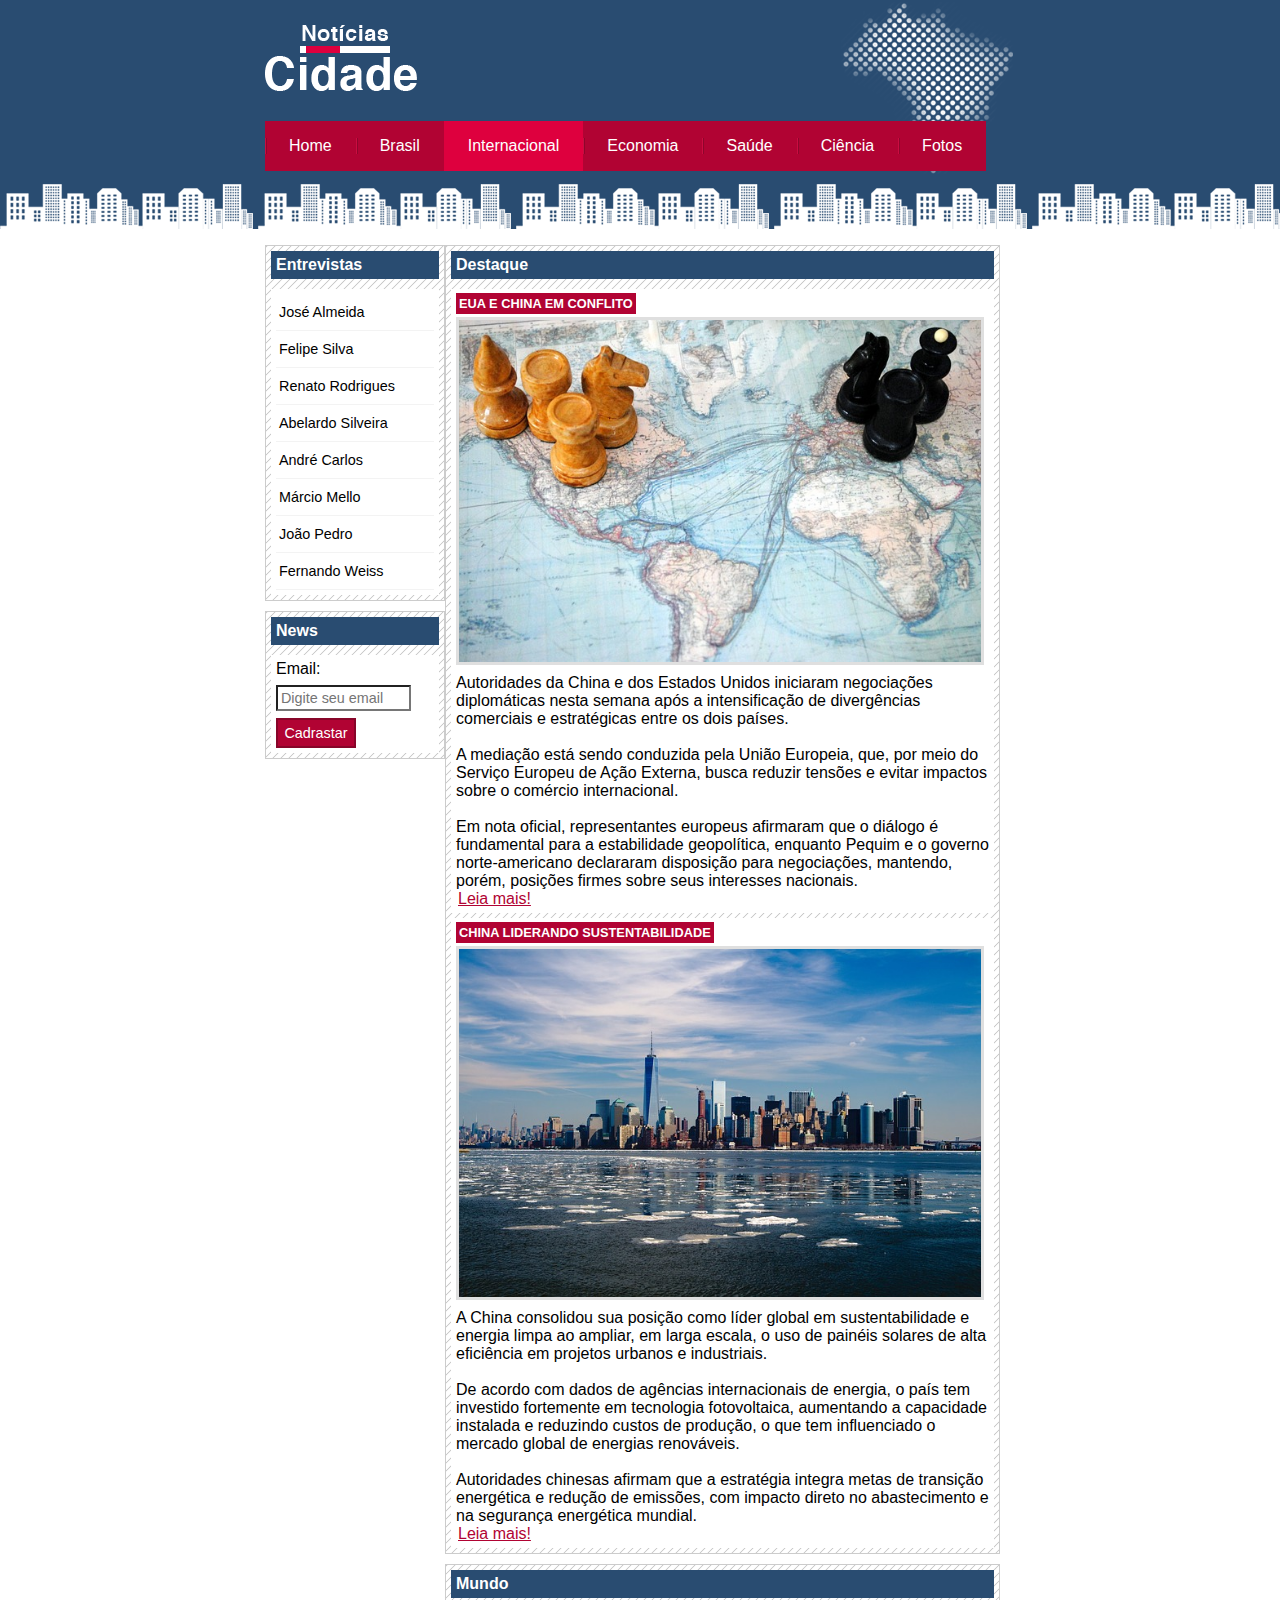
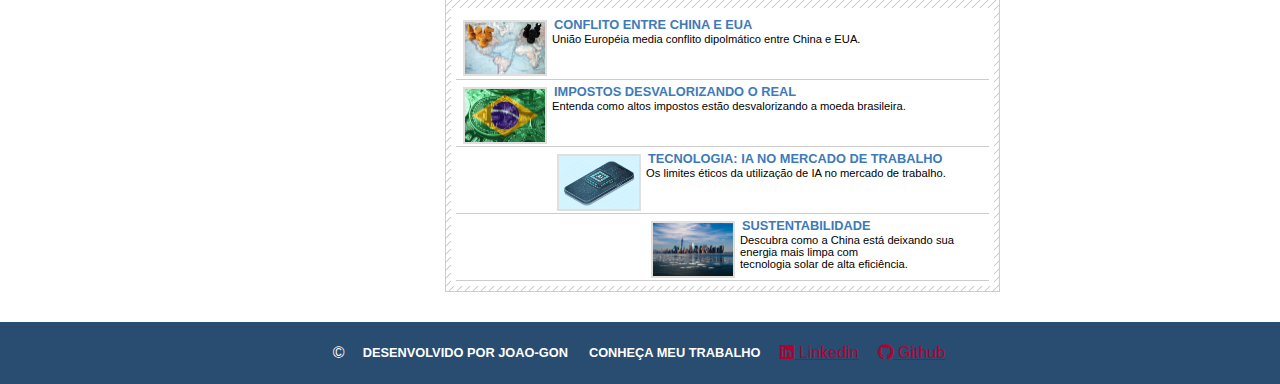
<file: Projeto Notícias da Cidade/Html/internacional.html>
<!DOCTYPE html>
<html lang="pt-BR">
    <head>
        <title>Notícias cidade</title>
        <meta charset="UTF-8">
        <meta name="viewport" content="width=device-width, initial-scale=1.1">
        <link rel="stylesheet" href="https://cdnjs.cloudflare.com/ajax/libs/font-awesome/6.4.2/css/all.min.css">
        <!-- Favicon -->
        <link rel="icon" type="image/x-icon" sizes="32X32" href="../Imagens/icon NC.png">
        <!-- Arquivo Css -->
        <link rel="stylesheet" href="../Css/noticia-da-cidade.css">
    </head>

    <body id="duas-colunas" class="internacional">

        <!--Início Conteiner-->
        <div id="container">

            <!--Início Topo-->
            <div id="topo">
                
                <h1 class="logo">Noticias Cidade</h1>

                <ul id="navegacao">

                    <li class="primeiro">
                        <a id="home" href="index.html">Home</a>
                    </li>

                    <li>
                        <a id="brasil" href="brasil.html">Brasil</a>
                    </li>

                    <li>
                        <a id="internacional" href="internacional.html">Internacional</a>
                    </li>
                    
                    <li>
                        <a id="economia" href="economia.html">Economia</a>
                    </li>

                    <li>
                        <a id="saude" href="saude.html">Saúde</a>
                    </li>

                    <li>
                        <a id="ciencia" href="ciencia.html">Ciência</a>
                    </li>

                    <li>
                        <a id="fotos" href="fotos.html">Fotos</a>
                    </li>

                </ul>

            </div><!--Fim Topo-->

            <!--Início Conteudo-->
            <div id="conteudo">

                <div id="primario">

                    <div class="caixa destaque">

                        <h2>Destaque</h2>

                        <div class="caixa-conteudo">

                            <h3>EUA e China em conflito</h3>

                            <img class="imagem-principal" src="../Imagens/GEOPOLÍTICA.jpg" alt="" width="100%">

                            <p>Autoridades da China e dos Estados Unidos iniciaram negociações diplomáticas nesta 
                               semana após a intensificação de divergências comerciais e estratégicas entre os dois países. <br> <br>
                               A mediação está sendo conduzida pela União Europeia, que, por meio do Serviço Europeu de Ação Externa, 
                               busca reduzir tensões e evitar impactos sobre o comércio internacional. <br> <br>Em nota oficial, representantes 
                               europeus afirmaram que o diálogo é fundamental para a estabilidade geopolítica, enquanto Pequim e o 
                               governo norte-americano declararam disposição para negociações, mantendo, porém, posições firmes sobre 
                               seus interesses nacionais.
                            </p>

                            <a href="">Leia mais!</a>

                        </div>

                        <div class="caixa-conteudo">

                            <h3>China liderando Sustentabilidade</h3>

                            <img class="imagem-principal" src="../Imagens/cidade.jpg" alt="" width="100%">

                            <p>A China consolidou sua posição como líder global em sustentabilidade e energia 
                                limpa ao ampliar, em larga escala, o uso de painéis solares de alta eficiência em
                                 projetos urbanos e industriais.<br> <br> De acordo com dados de agências internacionais
                                  de energia, o país tem investido fortemente em tecnologia fotovoltaica, 
                                  aumentando a capacidade instalada e reduzindo custos de produção, o que tem 
                                  influenciado o mercado global de energias renováveis.<br> <br> Autoridades chinesas 
                                  afirmam que a estratégia integra metas de transição energética e redução de 
                                  emissões, com impacto direto no abastecimento e na segurança energética mundial.</p>

                            <a href="">Leia mais!</a>

                        </div>

                    

                    </div>


                    <div class="caixa">

                        <h2>Mundo</h2>

                        <div class="caixa-conteudo">

                            <ul id="lista-noticias">

                                <li>
                                    <a href="internacional.html">
                                        <img src="../Imagens/GEOPOLÍTICA.jpg" width="80">
                                    
                                        <h3>Conflito entre China e EUA </h3>
                                        <p>União Européia media conflito dipolmático entre China e EUA.</p>
                                    </a>
                                </li>

                                <li>
                                    <a href="economia.html">
                                        <img src="../Imagens/ECONOMIA BRASIL.jpg" width="80">
                                    
                                        <h3>Impostos desvalorizando o real </h3>
                                        <p>Entenda como altos impostos estão desvalorizando a moeda brasileira.</p>
                                    </a>
                                </li>

                                <li>
                                    <a href="ciencia.html">
                                        <img src="../Imagens/TEC3.avif" width="80">
                                    
                                        <h3>Tecnologia: IA no mercado de trabalho </h3>
                                        <p>Os limites éticos da utilização de IA no mercado de trabalho.</p>
                                    </a>
                                </li>

                                <li>
                                    <a href="internacional.html">
                                        <img src="../Imagens/cidade.jpg" width="80">
                                    
                                        <h3>Sustentabilidade </h3>
                                        <p>Descubra como a China está deixando sua energia mais limpa com <br> tecnologia solar de alta eficiência.</p>
                                    </a>
                                </li>
                                
                            </ul>

                        </div>

                    </div>

                </div>


                <!--Início Lateral-->
                <div id="lateral">

                    <div class="caixa">

                        <h2>Entrevistas</h2>

                        <div class="caixa-conteudo">
                            <ul>
                                <li> <a href="">José Almeida</a></li>
                                <li><a href="">Felipe Silva</a></li>
                                <li><a href="">Renato Rodrigues</a></li>
                                <li><a href="">Abelardo Silveira</a></li>
                                <li><a href="">André Carlos</a></li>
                                <li><a href="">Márcio Mello</a></li>
                                <li><a href="">João Pedro</a></li>
                                <li><a href="">Fernando Weiss</a></li>
                            </ul>
                        </div>

                    </div>

                    <div class="caixa">

                        <h2>News</h2>

                        <div class="caixa-conteudo">
                            
                            <form action="">

                                <div>

                                    <label for="email">Email:</label>
                                    <input type="text" name="email" id="email" placeholder="Digite seu email">

                                </div>
                                
                                <div>

                                    <input class="submit" type="submit" value="Cadrastar">

                                </div>
                            </form>

                        </div>

                    </div>

                </div><!--Fim Lateral-->
               
            </div> <!--Fim Conteudo-->

        </div><!--Fim Conteiner-->

        <!--Início Rodapé-->
        <div id="conteiner-rodape" style="clear: both;"> 

            <div id="rodape">
                &copy; 
                <h3>Desenvolvido por Joao-GON</h3> 
                <h3>Conheça meu trabalho</h3>
                <a href="https://www.linkedin.com/in/jo%C3%A3o-gon%C3%A7alves01/">
                <i class="fa-brands fa-linkedin"></i> Linkedin</a>
                <a href="https://github.com/joao-GON">
                <i class="fa-brands fa-github"></i> Github</a>
            </div>

        </div><!--Fim Rodapé-->
        
    </body>

</html>
</file>
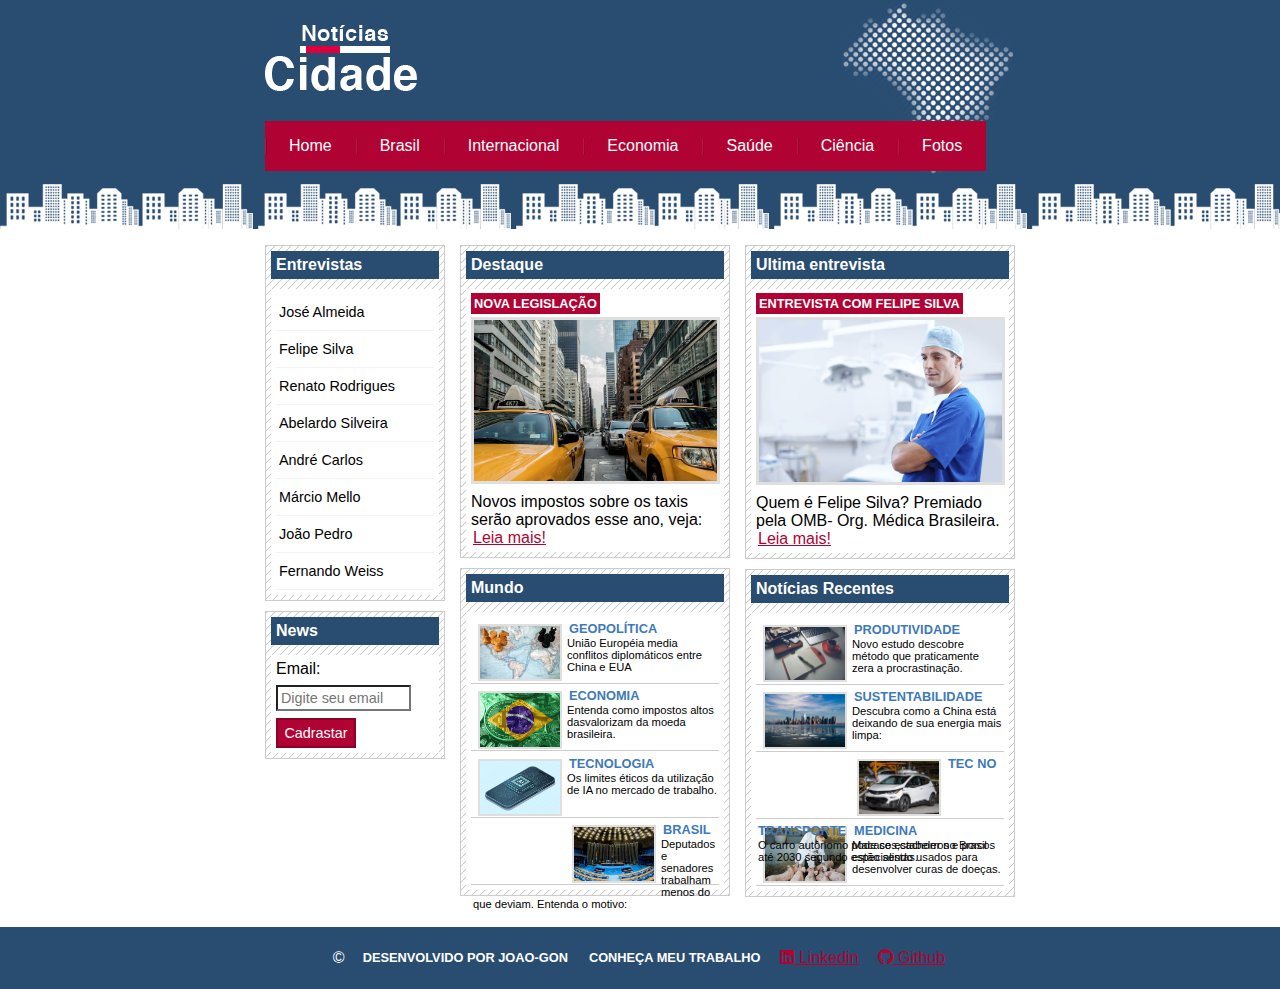
<file: Projeto Notícias da Cidade/Html/Noticia-da-cidade.html>
<!DOCTYPE html>
<html lang="pt-BR">
    <head>
        <title>Notícias cidade</title>
        <meta charset="UTF-8">
        <meta name="viewport" content="width=device-width, initial-scale=1.1">
        <link rel="stylesheet" href="https://cdnjs.cloudflare.com/ajax/libs/font-awesome/6.4.2/css/all.min.css">
        <!-- Favicon -->
        <link rel="icon" type="image/x-icon" sizes="32X32" href="../Imagens/icon NC.png">
        <!-- Arquivo Css -->
        <link rel="stylesheet" href="../Css/noticia-da-cidade.css">
    </head>

    <body id="tres-colunas" class="Home">

        <!--Início Conteiner-->
        <div id="container">

            <!--Início Topo-->
            <div id="topo">
                
                <h1 class="logo">Noticias Cidade</h1>

                <ul id="navegacao">

                    <li class="primeiro">
                        <a id="home" href="index.html">Home</a>
                    </li>

                    <li>
                        <a id="brasil" href="brasil.html">Brasil</a>
                    </li>

                    <li>
                        <a id="internacional" href="internacional.html">Internacional</a>
                    </li>
                    
                    <li>
                        <a id="economia" href="economia.html">Economia</a>
                    </li>

                    <li>
                        <a id="saude" href="saude.html">Saúde</a>
                    </li>

                    <li>
                        <a id="ciencia" href="ciencia.html">Ciência</a>
                    </li>

                    <li>
                        <a id="fotos" href="fotos.html">Fotos</a>
                    </li>

                </ul>

            </div><!--Fim Topo-->

            <!--Início Conteudo-->
            <div id="conteudo">

                <div id="primario">

                    <div class="caixa destaque">

                        <h2>Destaque</h2>

                        <div class="caixa-conteudo">

                            <h3>Nova legislação</h3>

                            <img class="imagem-principal" src="../Imagens/taxi.jpg" alt="" width="100%">

                            <p>Novos impostos sobre os taxis serão aprovados esse ano, veja:</p>

                            <a href="brasil.html">Leia mais!</a>

                        </div>

                    </div>

                    <div class="caixa">

                        <h2>Mundo</h2>

                        <div class="caixa-conteudo">

                            <ul id="lista-noticias">

                                <li>
                                    <a href="internacional.html">
                                        <img src="../Imagens/GEOPOLÍTICA.jpg" width="80">
                                    
                                        <h3>Geopolítica</h3>
                                        <p>União Européia media conflitos diplomáticos entre China e EUA</p>
                                    </a>
                                </li>

                                <li>
                                    <a href="economia.html">
                                        <img src="../Imagens/ECONOMIA BRASIL.jpg" width="80">
                                    
                                        <h3>Economia </h3>
                                        <p>Entenda como impostos altos dasvalorizam da moeda brasileira.</p>
                                    </a>
                                </li>

                                <li>
                                    <a href="ciencia.html">
                                        <img src="../Imagens/TEC3.avif" width="80">
                                    
                                        <h3>Tecnologia </h3>
                                        <p>Os limites éticos da utilização de IA no mercado de trabalho.</p>
                                    </a>
                                </li>

                                <li>
                                    <a href="brasil.html">
                                        <img src="../Imagens/senado.webp" width="80">
                                    
                                        <h3>Brasil </h3>
                                        <p>Deputados e senadores trabalham menos do que deviam. Entenda o motivo:</p>
                                    </a>
                                </li>
                                
                            </ul>

                        </div>

                    </div>

                </div>


                <div id="secundario">

                    <div class="caixa destaque">

                        <h2> Ultima entrevista </h2>

                        <div class="caixa-conteudo">

                            <h3>Entrevista com Felipe Silva</h3>

                            <img class="imagem-principal" src="../Imagens/doutor.jpg" alt="" width="100%">

                            <p>Quem é Felipe Silva? Premiado pela OMB- Org. Médica Brasileira.</p>

                            <a href="saude.html">Leia mais!</a>

                        </div>

                    </div>

                     <div class="caixa"> 

                        <h2>Notícias Recentes</h2>

                        <div class="caixa-conteudo">

                            <ul id="lista-noticias">

                                <li>
                                    <a href="economia.html">
                                        <img src="../Imagens/tecnologia.jpg" width="80">
                                    
                                        <h3>Produtividade </h3>
                                        <p>Novo estudo descobre método que praticamente zera a procrastinação.</p>
                                    </a>
                                </li>

                                <li>
                                    <a href="internacional.html">
                                        <img src="../Imagens/cidade.jpg" width="80">
                                    
                                        <h3>Sustentabilidade</h3>
                                        <p> Descubra como a China está deixando de sua energia mais limpa:</p>
                                    </a>
                                </li>

                                <li>
                                    <a href="ciencia.html">
                                        <img src="../Imagens/Carros-autonomos-1.jpg" width="80">
                                    
                                        <h3>Tec no Transporte </h3>
                                        <p>O carro autônomo pode se estabeler no Brasil até 2030 segundo especialistas.</p>
                                    </a>
                                </li>

                                <li>
                                    <a href="saude.html">
                                        <img src="../Imagens/porcos2.jpeg" width="80">
                                    
                                        <h3>Medicina </h3>
                                        <p>Macacos,cachorros e porcos estão sendo usados para desenvolver curas de doeças.</p>
                                    </a>
                                </li>
                                
                            </ul>

                        </div>

                    </div>
                    
                </div>

                <!--Início Lateral-->
                <div id="lateral">

                    <div class="caixa">

                        <h2>Entrevistas</h2>

                        <div class="caixa-conteudo">
                            <ul>
                                <li> <a href="">José Almeida</a></li>
                                <li><a href="">Felipe Silva</a></li>
                                <li><a href="">Renato Rodrigues</a></li>
                                <li><a href="">Abelardo Silveira</a></li>
                                <li><a href="">André Carlos</a></li>
                                <li><a href="">Márcio Mello</a></li>
                                <li><a href="">João Pedro</a></li>
                                <li><a href="">Fernando Weiss</a></li>
                            </ul>
                        </div>

                    </div>

                    <div class="caixa">

                        <h2>News</h2>

                        <div class="caixa-conteudo">
                            
                            <form action="">

                                <div>

                                    <label for="email">Email:</label>
                                    <input type="text" name="email" id="email" placeholder="Digite seu email">

                                </div>
                                
                                <div>

                                    <input class="submit" type="submit" value="Cadrastar">

                                </div>
                            </form>

                        </div>

                    </div>

                </div><!--Fim Lateral-->
               
            </div> <!--Fim Conteudo-->

        </div><!--Fim Conteiner-->

        <!--Início Rodapé-->
        <div id="conteiner-rodape" style="clear: both;"> 

            <div id="rodape">
                &copy; 
                <h3>Desenvolvido por Joao-GON</h3> 
                <h3>Conheça meu trabalho</h3>
                <a href="https://www.linkedin.com/in/jo%C3%A3o-gon%C3%A7alves01/">
                <i class="fa-brands fa-linkedin"></i> Linkedin</a>
                <a href="https://github.com/joao-GON">
                <i class="fa-brands fa-github"></i> Github</a>
            </div>
        </div><!--Fim Rodapé-->
        
    </body>

</html>
</file>
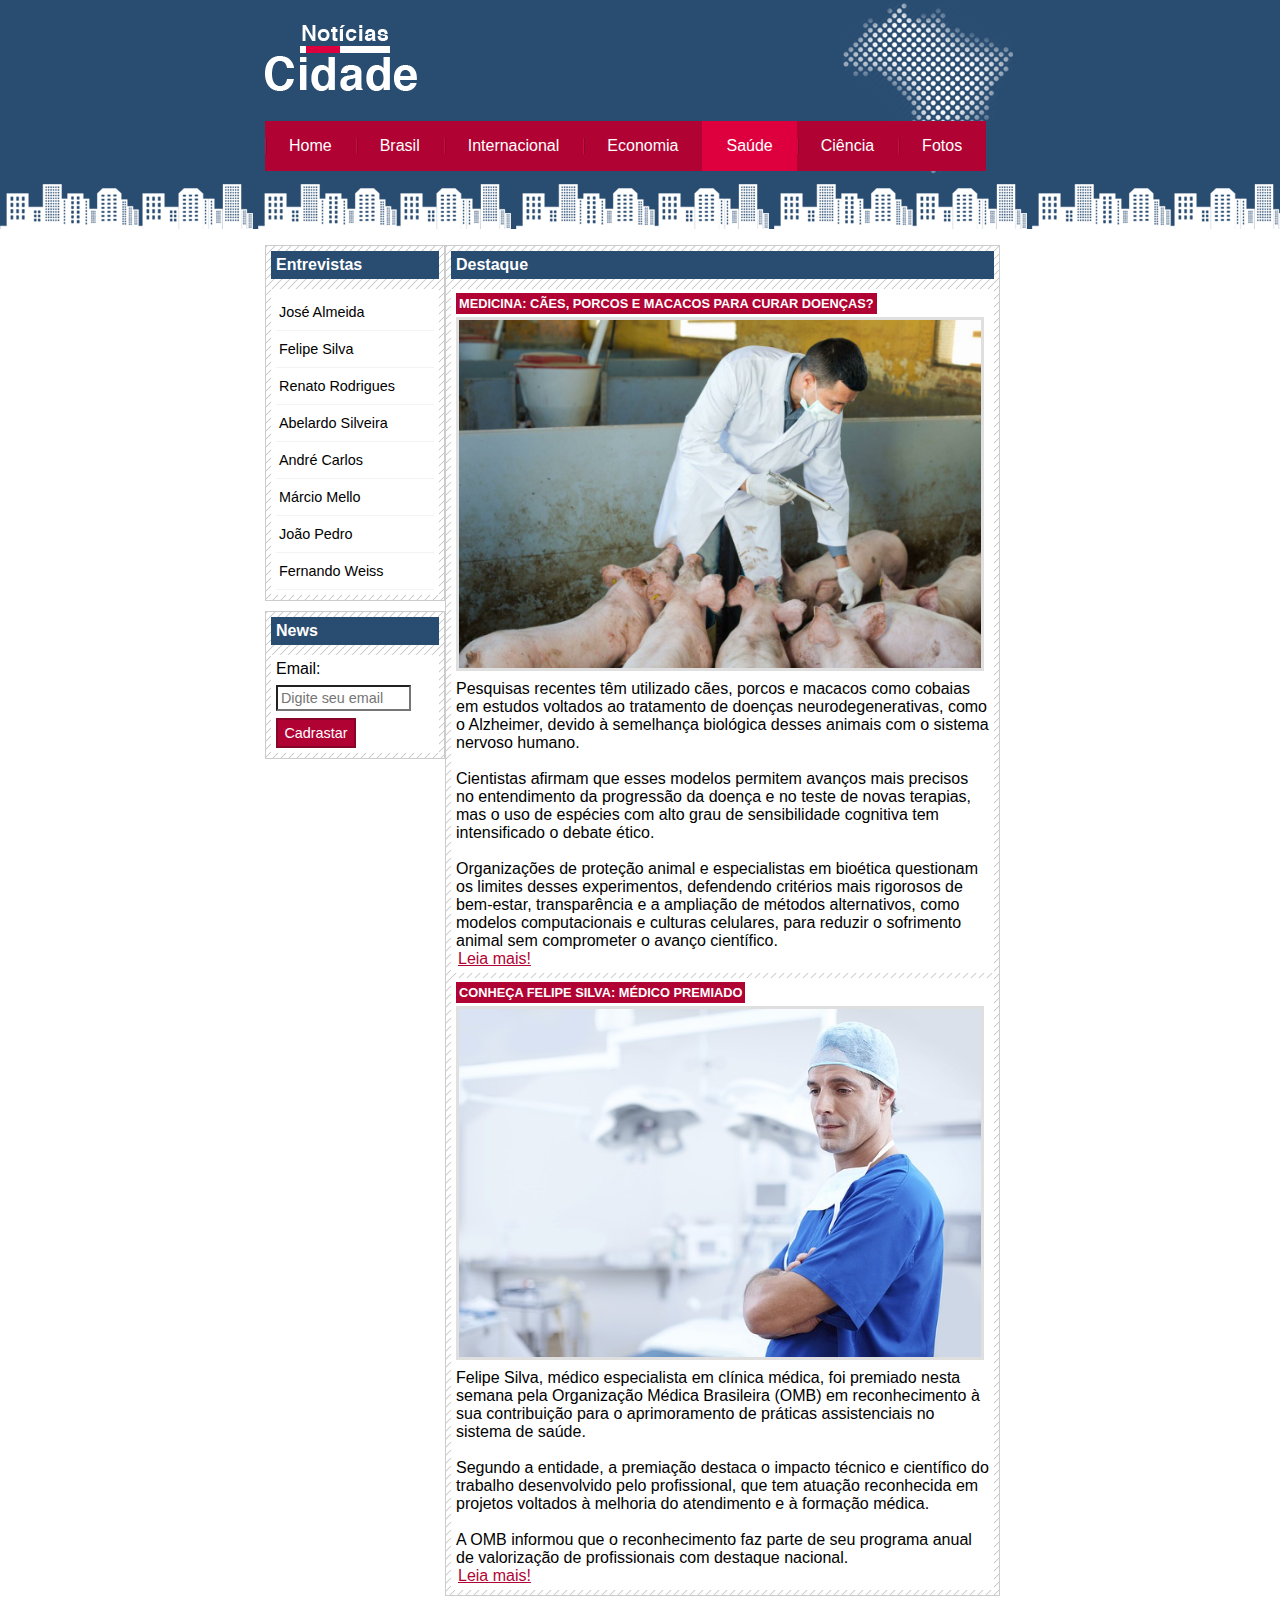
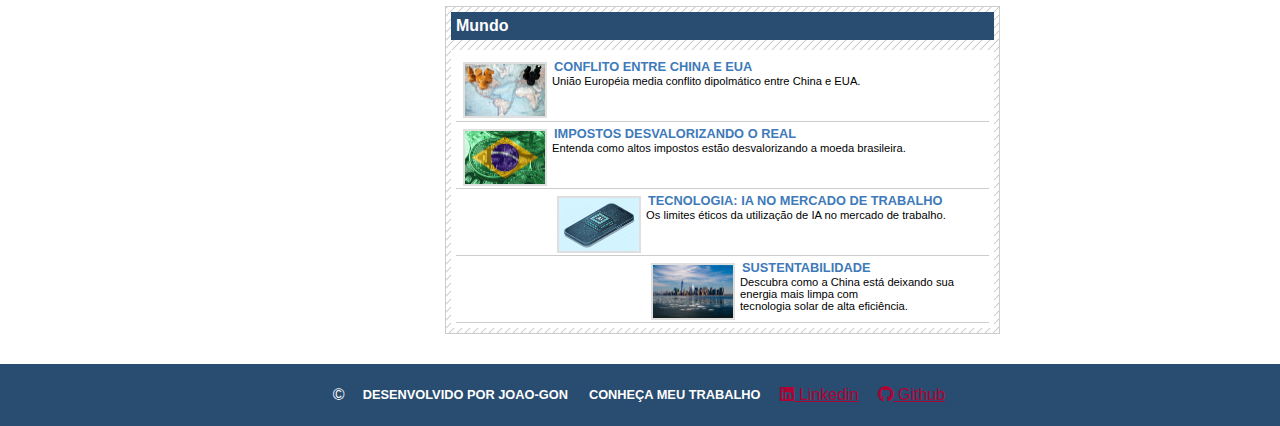
<file: Projeto Notícias da Cidade/Html/saude.html>
<!DOCTYPE html>
<html lang="pt-BR">
    <head>
        <title>Notícias cidade</title>
        <meta charset="UTF-8">
        <meta name="viewport" content="width=device-width, initial-scale=1.1">
        <link rel="stylesheet" href="https://cdnjs.cloudflare.com/ajax/libs/font-awesome/6.4.2/css/all.min.css">
        <!-- Favicon -->
        <link rel="icon" type="image/x-icon" sizes="32X32" href="../Imagens/icon NC.png">
        <!-- Arquivo Css -->
        <link rel="stylesheet" href="../Css/noticia-da-cidade.css">
    </head>

    <body id="duas-colunas" class="saude">

        <!--Início Conteiner-->
        <div id="container">

            <!--Início Topo-->
            <div id="topo">
                
                <h1 class="logo">Noticias Cidade</h1>

                <ul id="navegacao">

                    <li class="primeiro">
                        <a id="home" href="index.html">Home</a>
                    </li>

                    <li>
                        <a id="brasil" href="brasil.html">Brasil</a>
                    </li>

                    <li>
                        <a id="internacional" href="internacional.html">Internacional</a>
                    </li>
                    
                    <li>
                        <a id="economia" href="economia.html">Economia</a>
                    </li>

                    <li>
                        <a id="saude" href="saude.html">Saúde</a>
                    </li>

                    <li>
                        <a id="ciencia" href="ciencia.html">Ciência</a>
                    </li>

                    <li>
                        <a id="fotos" href="fotos.html">Fotos</a>
                    </li>

                </ul>

            </div><!--Fim Topo-->

            <!--Início Conteudo-->
            <div id="conteudo">

                <div id="primario">

                    <div class="caixa destaque">

                        <h2>Destaque</h2>

                        <div class="caixa-conteudo">

                            <h3>Medicina: Cães, Porcos e Macacos para curar doenças? </h3>

                            <img class="imagem-principal" src="../Imagens/porcos2.jpeg" alt="" width="100%">

                            <p>Pesquisas recentes têm utilizado cães, porcos e macacos como cobaias em
                              estudos voltados ao tratamento de doenças neurodegenerativas, como o Alzheimer,
                              devido à semelhança biológica desses animais com o sistema nervoso humano. <br> <br>
                              Cientistas afirmam que esses modelos permitem avanços mais precisos no 
                              entendimento da progressão da doença e no teste de novas terapias, mas o uso 
                              de espécies com alto grau de sensibilidade cognitiva tem intensificado o debate
                              ético.<br> <br> Organizações de proteção animal e especialistas em bioética questionam 
                              os limites desses experimentos, defendendo critérios mais rigorosos de 
                              bem-estar, transparência e a ampliação de métodos alternativos, como modelos 
                              computacionais e culturas celulares, para reduzir o sofrimento animal sem 
                              comprometer o avanço científico.
                            </p>

                            <a href="">Leia mais!</a>

                        </div>

                         <div class="caixa-conteudo">

                            <h3>Conheça Felipe Silva: Médico premiado</h3>

                            <img class="imagem-principal" src="../Imagens/doutor.jpg" alt="" width="100%">

                            <p>Felipe Silva, médico especialista em clínica médica, foi premiado nesta semana 
                               pela Organização Médica Brasileira (OMB) em reconhecimento à sua contribuição para 
                               o aprimoramento de práticas assistenciais no sistema de saúde.<br> <br> Segundo a entidade,
                               a premiação destaca o impacto técnico e científico do trabalho desenvolvido pelo profissional,
                               que tem atuação reconhecida em projetos voltados à melhoria do atendimento e à formação médica.<br> <br> 
                               A OMB informou que o reconhecimento faz parte de seu programa anual de valorização de profissionais 
                               com destaque nacional.</p>

                            <a href="">Leia mais!</a>

                        </div>

                    

                    </div>


                    <div class="caixa">

                        <h2>Mundo</h2>

                        <div class="caixa-conteudo">

                            <ul id="lista-noticias">

                                <li>
                                    <a href="internacional.html">
                                        <img src="../Imagens/GEOPOLÍTICA.jpg" width="80">
                                    
                                        <h3>Conflito entre China e EUA </h3>
                                        <p>União Européia media conflito dipolmático entre China e EUA.</p>
                                    </a>
                                </li>

                                <li>
                                    <a href="economia.html">
                                        <img src="../Imagens/ECONOMIA BRASIL.jpg" width="80">
                                    
                                        <h3>Impostos desvalorizando o real </h3>
                                        <p>Entenda como altos impostos estão desvalorizando a moeda brasileira.</p>
                                    </a>
                                </li>

                                <li>
                                    <a href="ciencia.html">
                                        <img src="../Imagens/TEC3.avif" width="80">
                                    
                                        <h3>Tecnologia: IA no mercado de trabalho </h3>
                                        <p>Os limites éticos da utilização de IA no mercado de trabalho.</p>
                                    </a>
                                </li>

                                <li>
                                    <a href="internacional.html">
                                        <img src="../Imagens/cidade.jpg" width="80">
                                    
                                        <h3>Sustentabilidade </h3>
                                        <p>Descubra como a China está deixando sua energia mais limpa com <br> tecnologia solar de alta eficiência.</p>
                                    </a>
                                </li>
                                
                            </ul>

                        </div>

                    </div>

                </div>


                <!--Início Lateral-->
                <div id="lateral">

                    <div class="caixa">

                        <h2>Entrevistas</h2>

                        <div class="caixa-conteudo">
                            <ul>
                                <li> <a href="">José Almeida</a></li>
                                <li><a href="">Felipe Silva</a></li>
                                <li><a href="">Renato Rodrigues</a></li>
                                <li><a href="">Abelardo Silveira</a></li>
                                <li><a href="">André Carlos</a></li>
                                <li><a href="">Márcio Mello</a></li>
                                <li><a href="">João Pedro</a></li>
                                <li><a href="">Fernando Weiss</a></li>
                            </ul>
                        </div>

                    </div>

                    <div class="caixa">

                        <h2>News</h2>

                        <div class="caixa-conteudo">
                            
                            <form action="">

                                <div>

                                    <label for="email">Email:</label>
                                    <input type="text" name="email" id="email" placeholder="Digite seu email">

                                </div>
                                
                                <div>

                                    <input class="submit" type="submit" value="Cadrastar">

                                </div>
                            </form>

                        </div>

                    </div>

                </div><!--Fim Lateral-->
               
            </div> <!--Fim Conteudo-->

        </div><!--Fim Conteiner-->

        <!--Início Rodapé-->
        <div id="conteiner-rodape" style="clear: both;"> 

            <div id="rodape">
                &copy; 
                <h3>Desenvolvido por Joao-GON</h3> 
                <h3>Conheça meu trabalho</h3>
                <a href="https://www.linkedin.com/in/jo%C3%A3o-gon%C3%A7alves01/">
                <i class="fa-brands fa-linkedin"></i> Linkedin</a>
                <a href="https://github.com/joao-GON">
                <i class="fa-brands fa-github"></i> Github</a>
            </div>

        </div><!--Fim Rodapé-->
        
    </body>

</html>
</file>
<file: Projeto Notícias da Cidade/Css/noticia-da-cidade.css>
/* ----------------> General formatting  <--------------- */
*{
    margin: 0;
    padding: 0;
}

body{
    font-family: "Trebuchet MS", Helvetica, sans-serif;
    background: #fff url(../Imagens/fundo.png) repeat-x;
}

#container{
    width: 750px;
    margin: 0 auto;

}

/* ----------------> Header <--------------- */
#topo{
    height: 150px;
    background: url(../Imagens/detalhe-topo.png) no-repeat right top;
    padding-top: 25px;
}

.logo{
    width: 152px;
    height: 66px;
    background: url(../Imagens/logo.png) no-repeat center;
    text-indent: -1000px;
}

/* ----------------> Navigation bar <--------------- */

a:link, a:visited{
    color: #b10333;
    padding: 2px;
}

a:hover{
    color: #e50040;
}

ul{
    margin:0;
    padding: 0;
    list-style: none;
}

#topo ul{
    margin-top:30px ;
    background: #b10333;
    float: left;
}

#topo ul li{
    float: left;
}

#topo ul li a{
    font: size 0.9em;
    display: block;
    padding: 0.5em 1.5em;
    color: #fff;
    text-decoration: none;
    line-height: 2.1em;
    background: url(../Imagens/divisor.png) no-repeat left center;
}

#topo ul.primeiro a{
    background: none;
}

#topo ul li a:hover{
    color: #69001d;
}

body.home #navegacao a#home,
body.brasil #navegacao a#brasil,
body.internacional #navegacao a#internacional,
body.economia #navegacao a#economia,
body.saude #navegacao a#saude,
body.ciencia #navegacao a#ciencia,
body.fotos #navegacao a#fotos{
    
    color:#fff;
    background: #de003e;
    cursor: text;
}

/* ----------------> Content <--------------- */
#conteudo{
    margin-top: 60px ;
    background: #f5f5f5;
}

#tres-colunas #lateral{ /*Valor padrão para 3 colunas*/
    width: 180px;
    float: left;
    margin: 0 0 20px -750px;
    
}

#tres-colunas #primario{ /*Valor padrão para 3 colunas*/
    width: 270px;
    float: left;
    margin: 0 0 20px 195px; 
    
}
#tres-colunas #secundario{/*Valor padrão para 3 colunas*/
    width: 270px;
    float: left;
    margin: 0 0 20px 15px; 
    
}

#duas-colunas #primario{
    width: 555px;
    float: right; /* Flutuar à direita ou ajustar a margem para caber */
    margin: 0 15px 20px 0; /* Remove a margem esquerda de 195px da config de 3 colunas */
}
#duas-colunas #lateral{ 
    width: 180px;
    float: left;
    /* Ajusta a posição da lateral para aparecer à esquerda */
    margin: 0 0 20px 0px; 
}


#uma-coluna #primario{
    width: 750px;
    margin: 0 0 20px 0; 
    
}



/* ----------------> Caixas de conteúdo<--------------- */
.caixa{
    background: #f3f3f3 url(../Imagens/fundo-caixa.png); 
    margin: 10px 0;
    padding: 5px;
    border: 1px solid #ccc;
    
}

h2{
    font-size: 1em;
    background: #294c71;
    color: #fff;
    padding: 5px;
    margin: 0 0 10px 0;
}

.caixa-conteudo{
    background: #fff;
    padding: 5px;
    margin-top: 5px;
}

/* ----------------> Meus laterais <--------------- */
#lateral ul a{
    font-size: 0.9em ;
    padding: 3px;
    display: block;
    line-height: 30px;
    color: #000;
    text-decoration: none;
    border-bottom: 1px solid #f3f3f3;
}

#lateral ul a:hover{
    color: #a1a1a1;
    background: #f9f9f9 url(../Imagens/marcador.png) no-repeat left center;
    padding-left: 20px ;
}

/* ----------------> Formulários <--------------- */

label{
    display: block;
    cursor: pointer;
}

input{
    font-size: 0.9em;
    background-color: #fff;
    margin-top: 0.5em;
    padding: 0.2em;
    width: 125px;
}

input.submit{
    width: 80px;
    background-color: #b10333;
    color: #fff;
    border: 2px solid #870529;
    padding: 5px;
    cursor: pointer;
}

/* ----------------> Images <--------------- */
img{
    border: 2px solid #dfdfdf;
    margin: 5px 0;
}

img.imagem-principal{
    border: 3px solid #dfdfdf;
    width: 98%;

}

/* ----------------> Cabeçalhos <--------------- */
h3{
    text-transform: uppercase;
    display: inline;
    font-size: 0.8em;
    padding: 3px;
}

.destaque h3{
    background: #b10333;
    color: #fff;
}

/* ----------------> Formatando Lista de notícias <--------------- */
#lista-noticias li{
    padding: 2px;
    border-bottom: 1px solid #ccc;
    height: 62px;
}

#lista-noticias li a img{
    float: left;
    margin: 5px;
}

#lista-noticias li a{
    text-decoration:none ;
}

#lista-noticias li a h3{
    font-size: 0.8em;
    padding: 0;
    color: #3e7ab9;
}

#lista-noticias li a p{
    font-size: 0.7em;
    color: #000;
}

#lista-noticias li:hover{
    background: #eee;
    cursor: pointer;
}


/* ----------------> Rodapé <--------------- */
#conteiner-rodape{
    width: 100%;
    clear: both;
    background: #294c71;
    padding:10px 0;
}

#rodape{
    max-width: 1100px;
    width: 100%;
    margin: 0 auto;
    padding: 10px 0;
    color: #fff;

    display: flex;
    align-items: center;
    justify-content: center;
    gap: 15px;
}

#rodape h2{
    margin: 0px;

}
</file>
